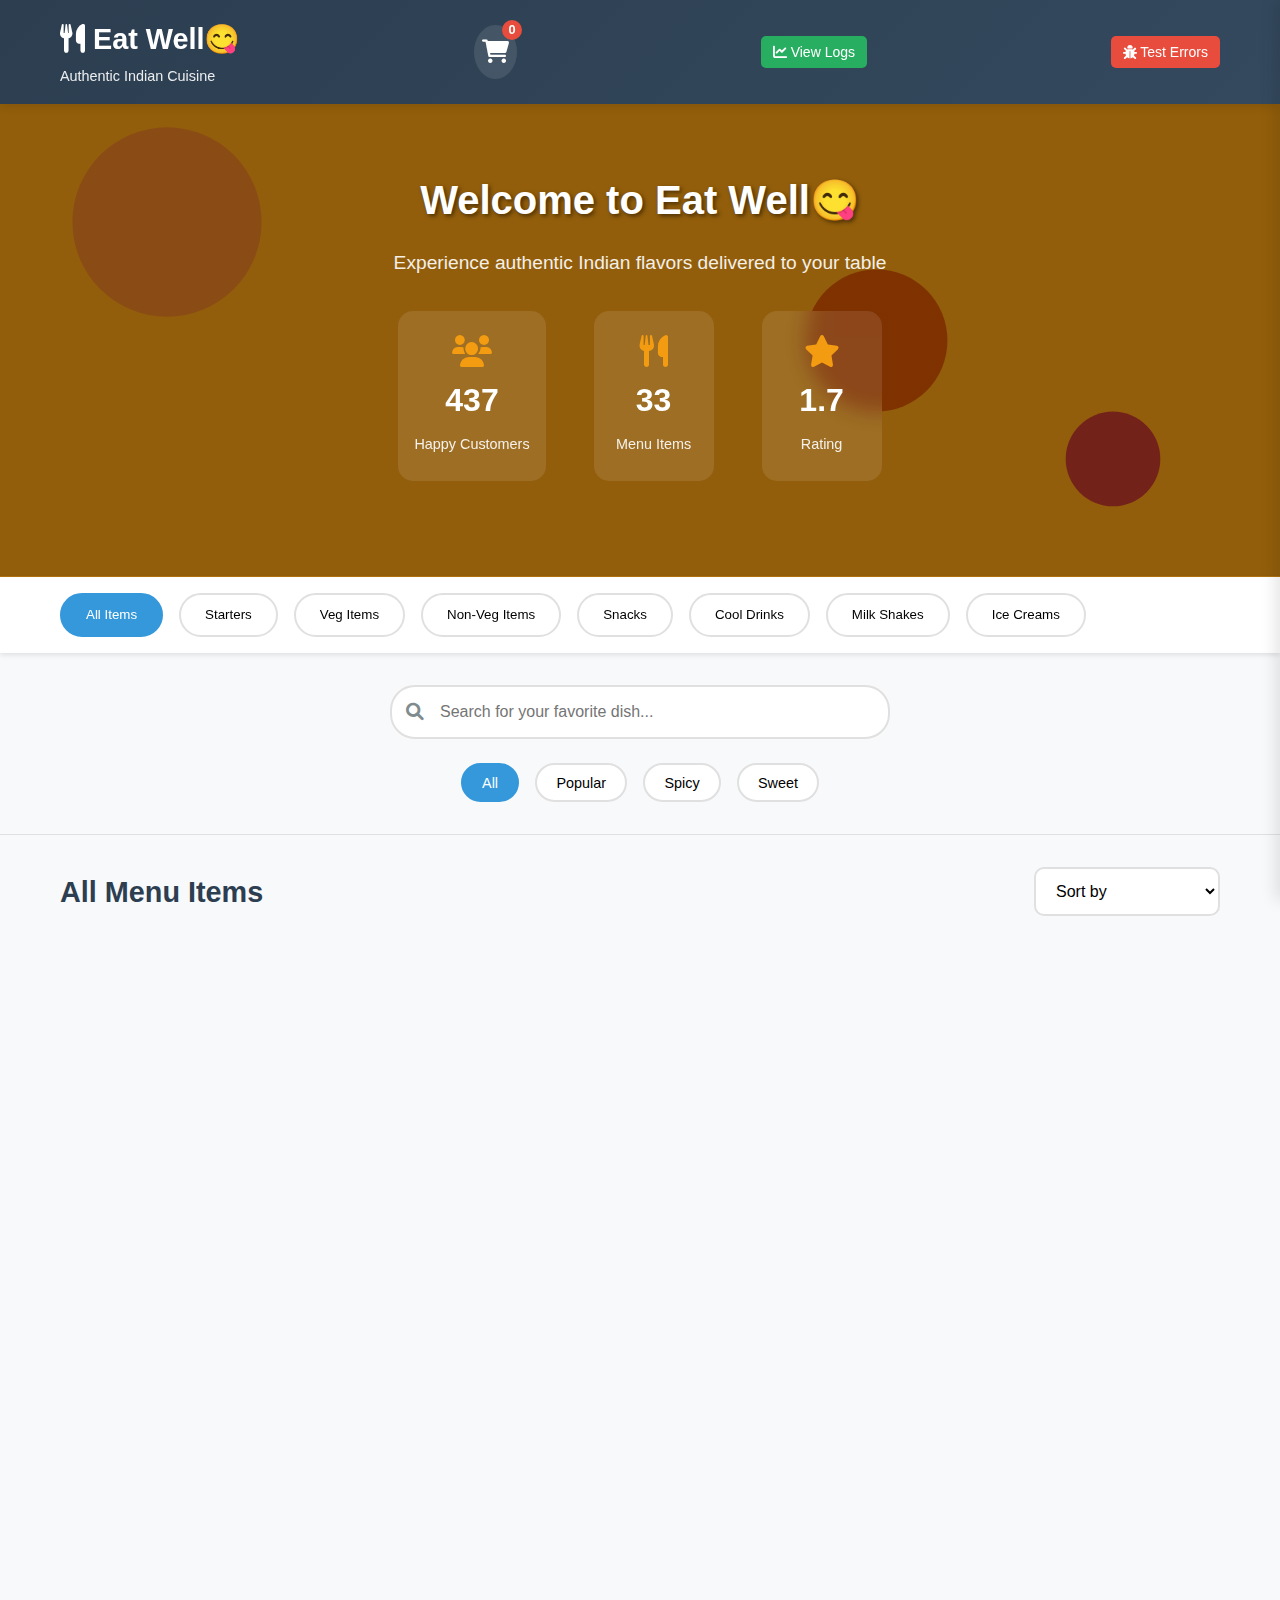
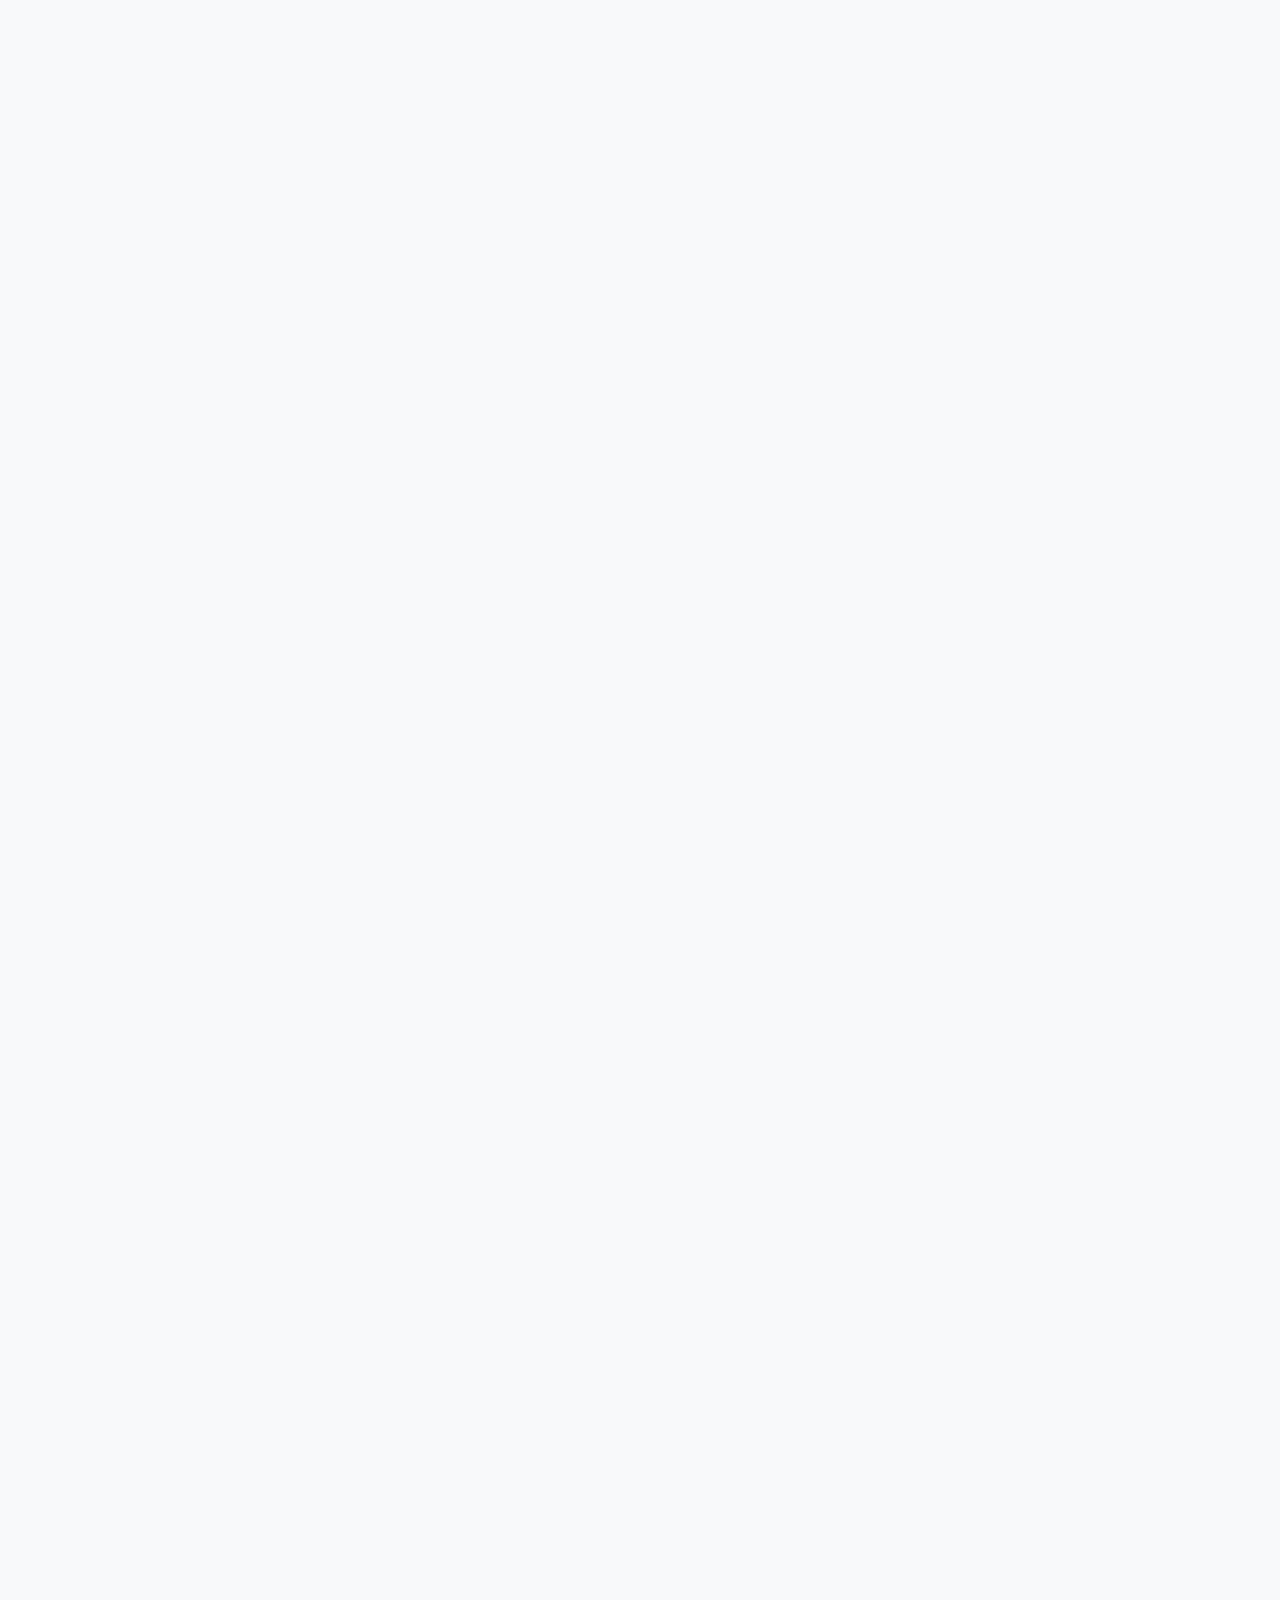
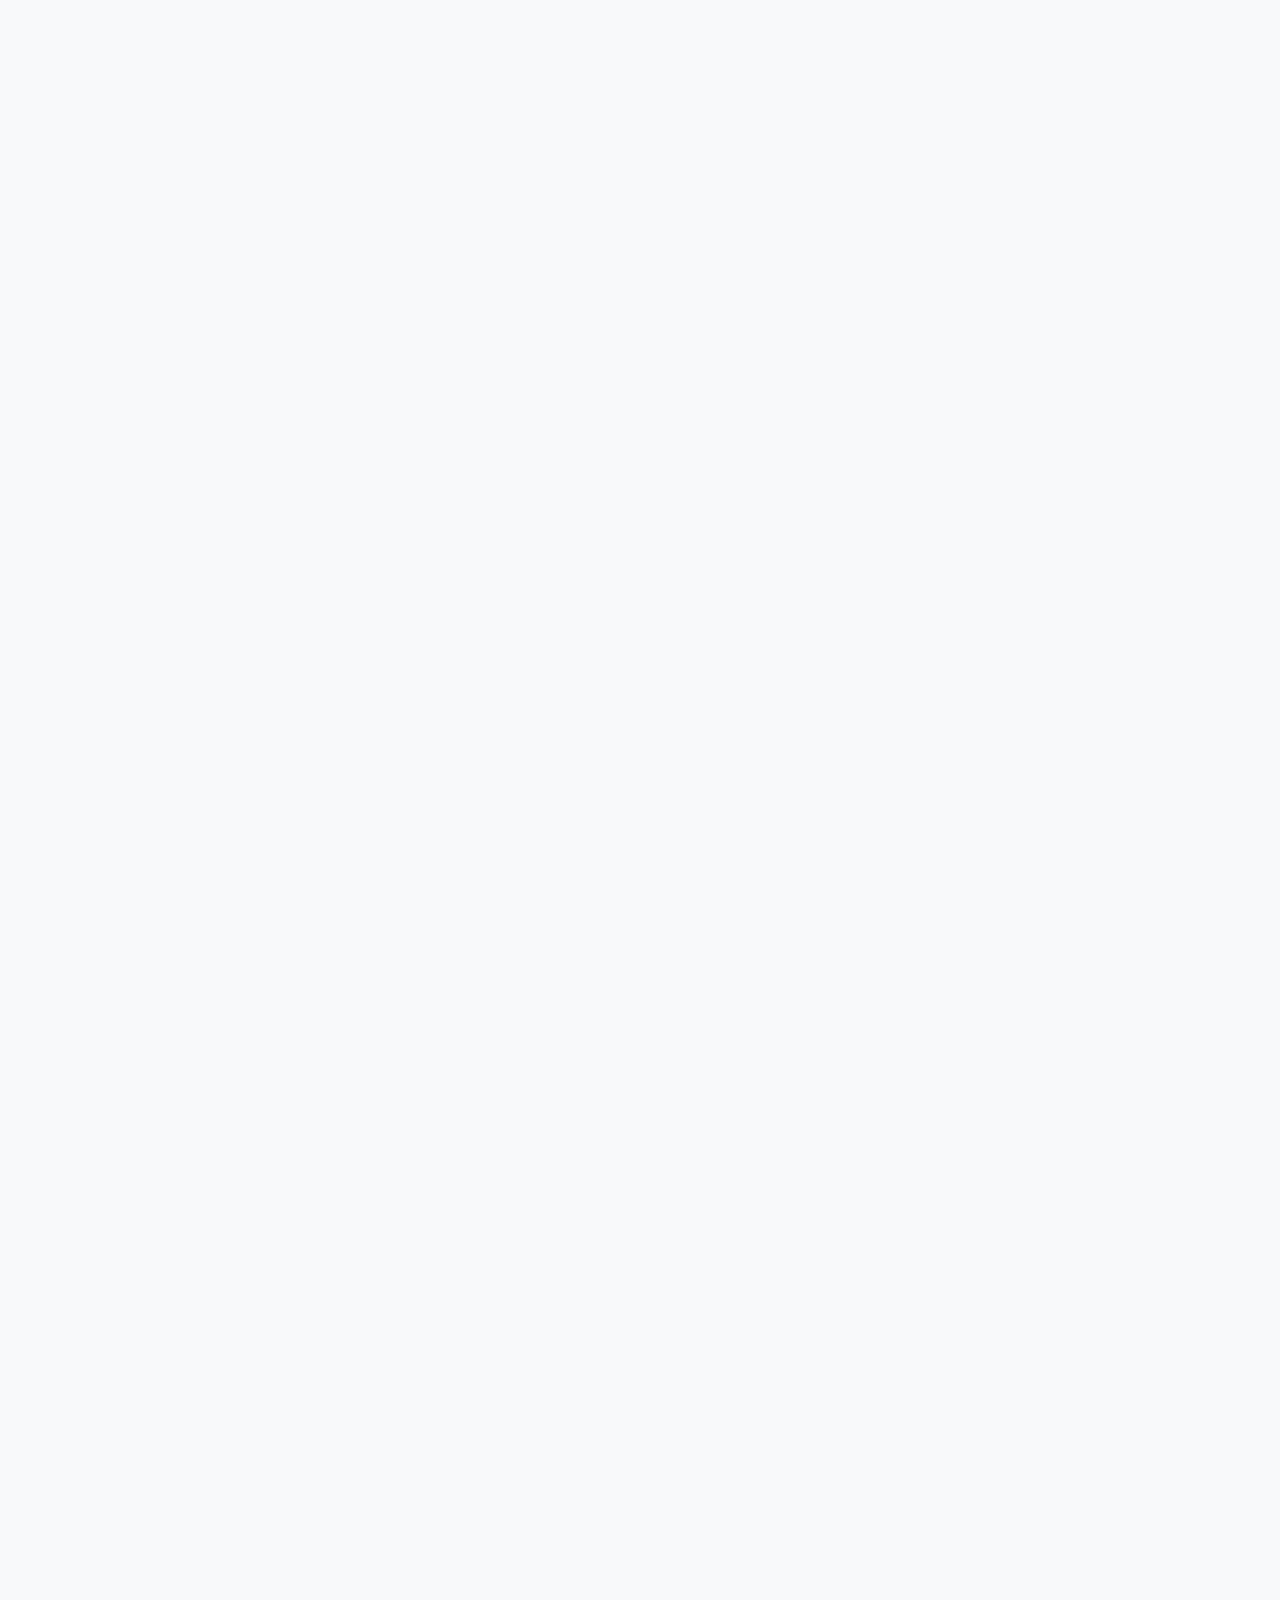
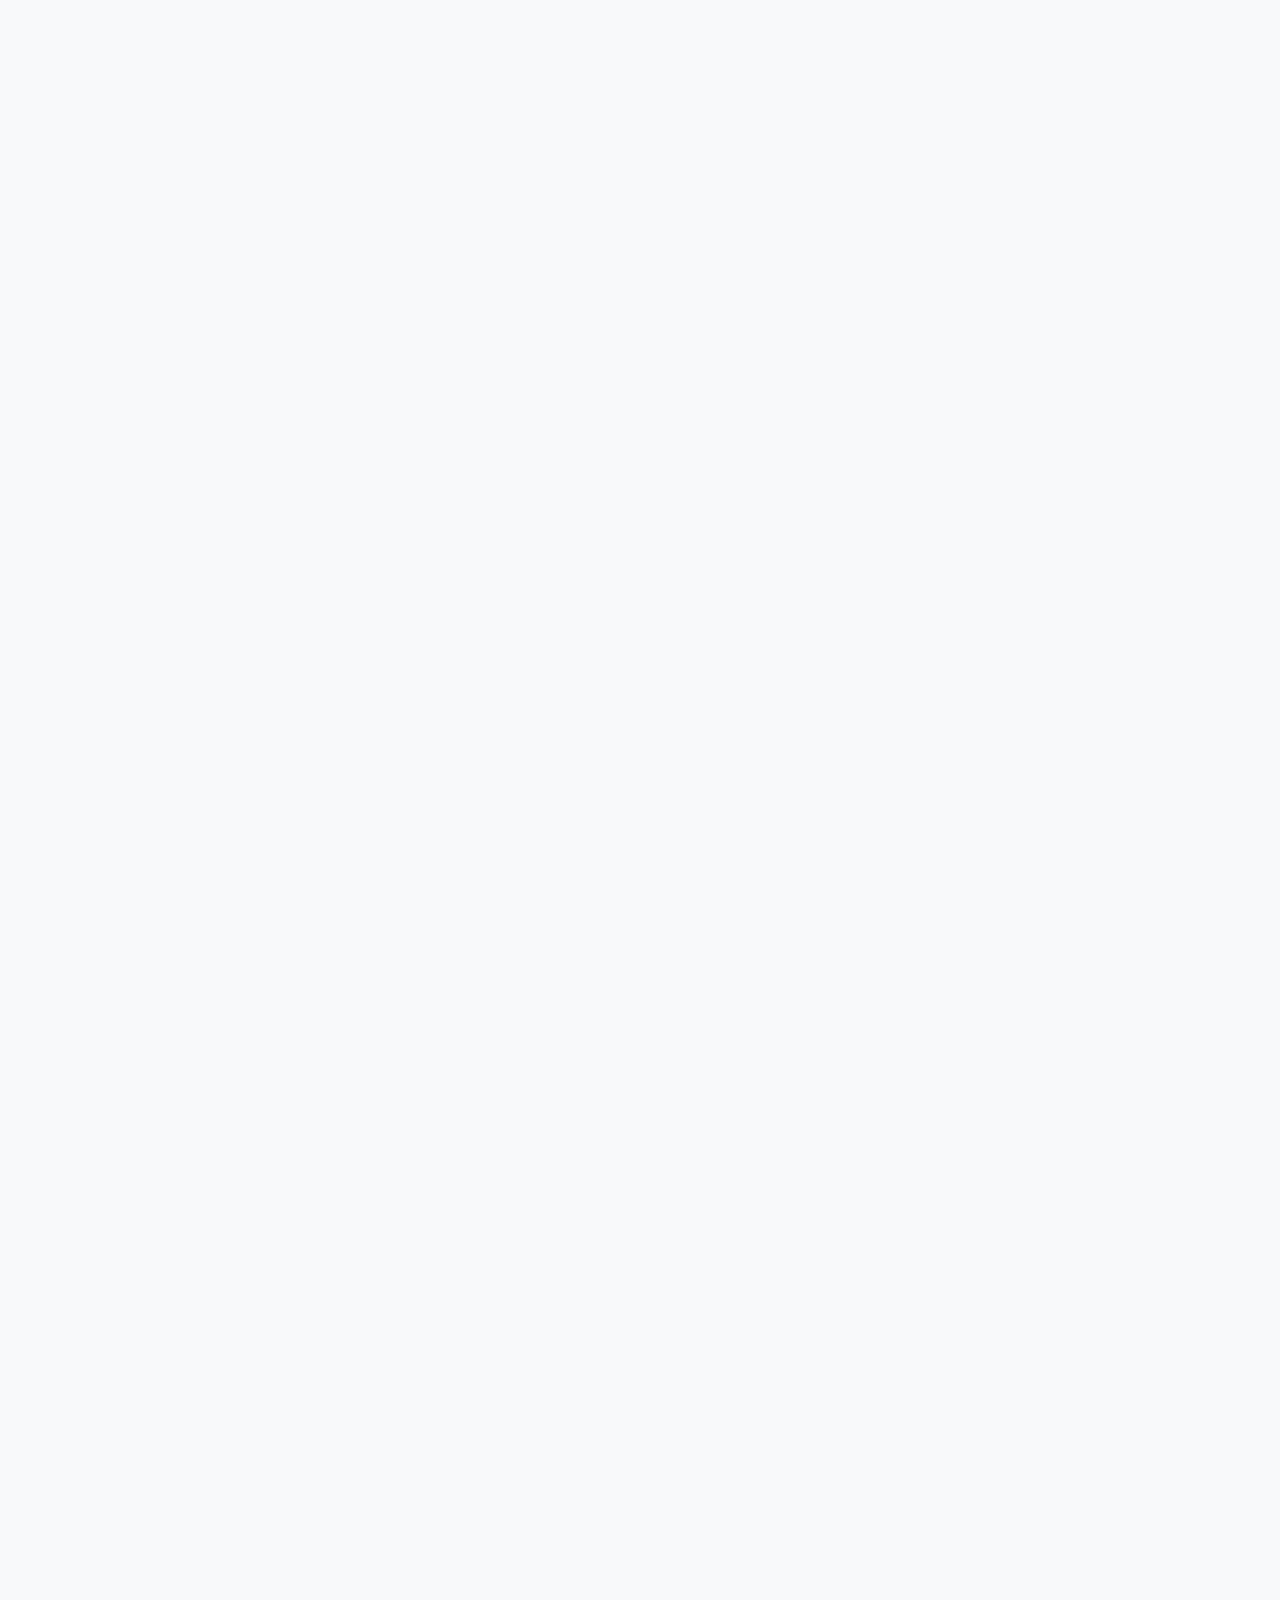
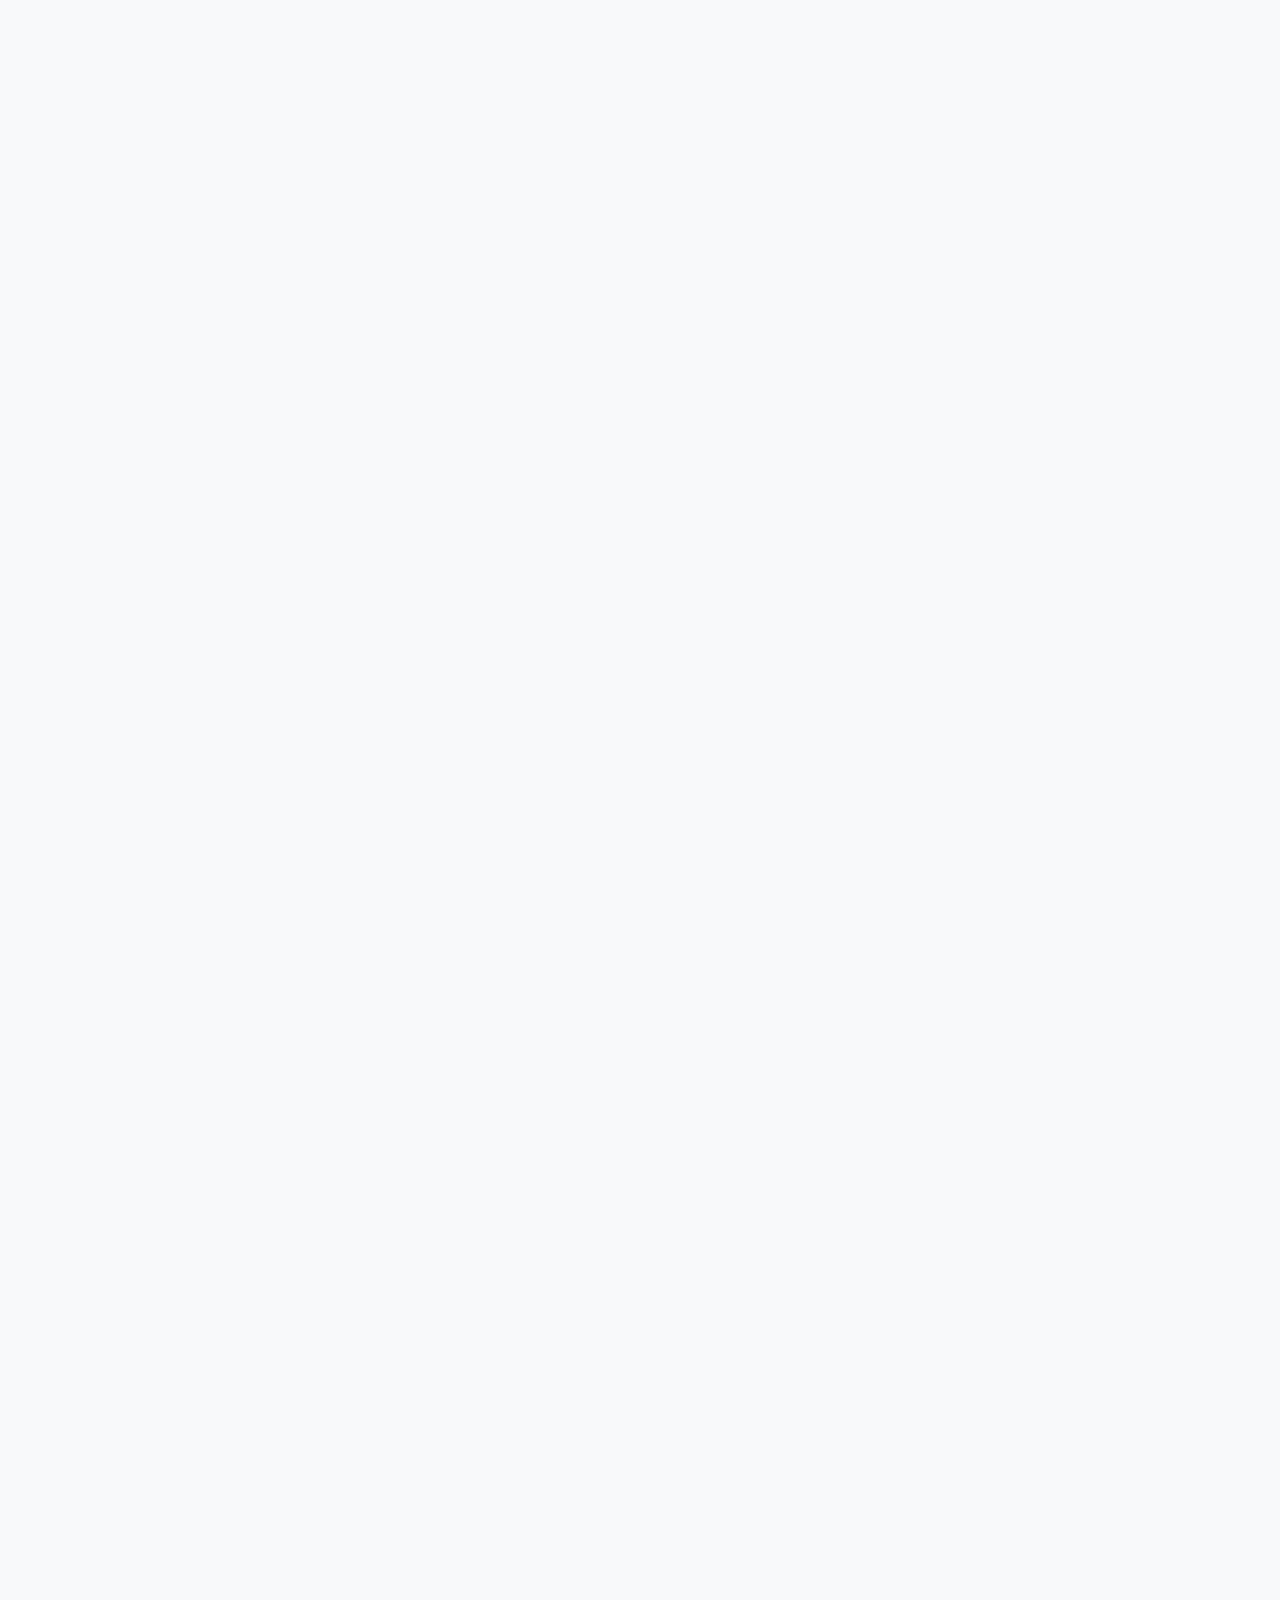
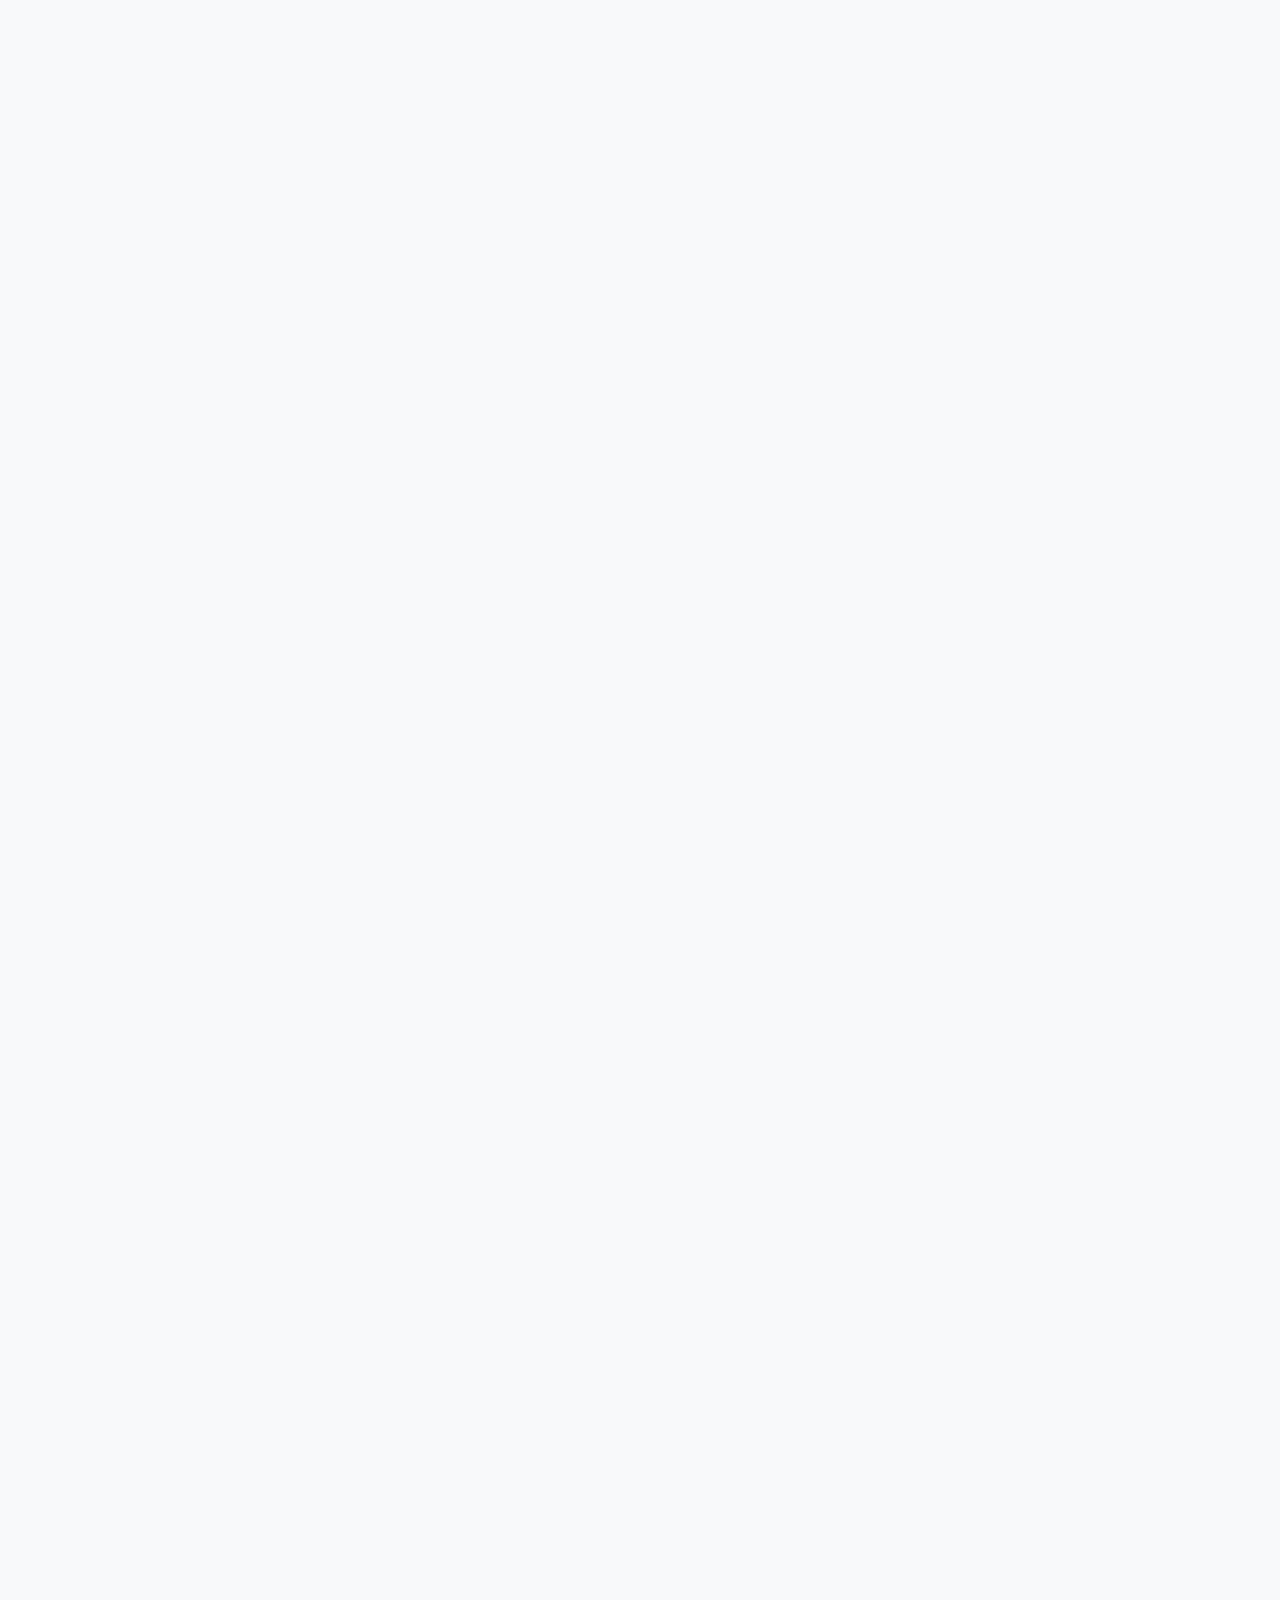
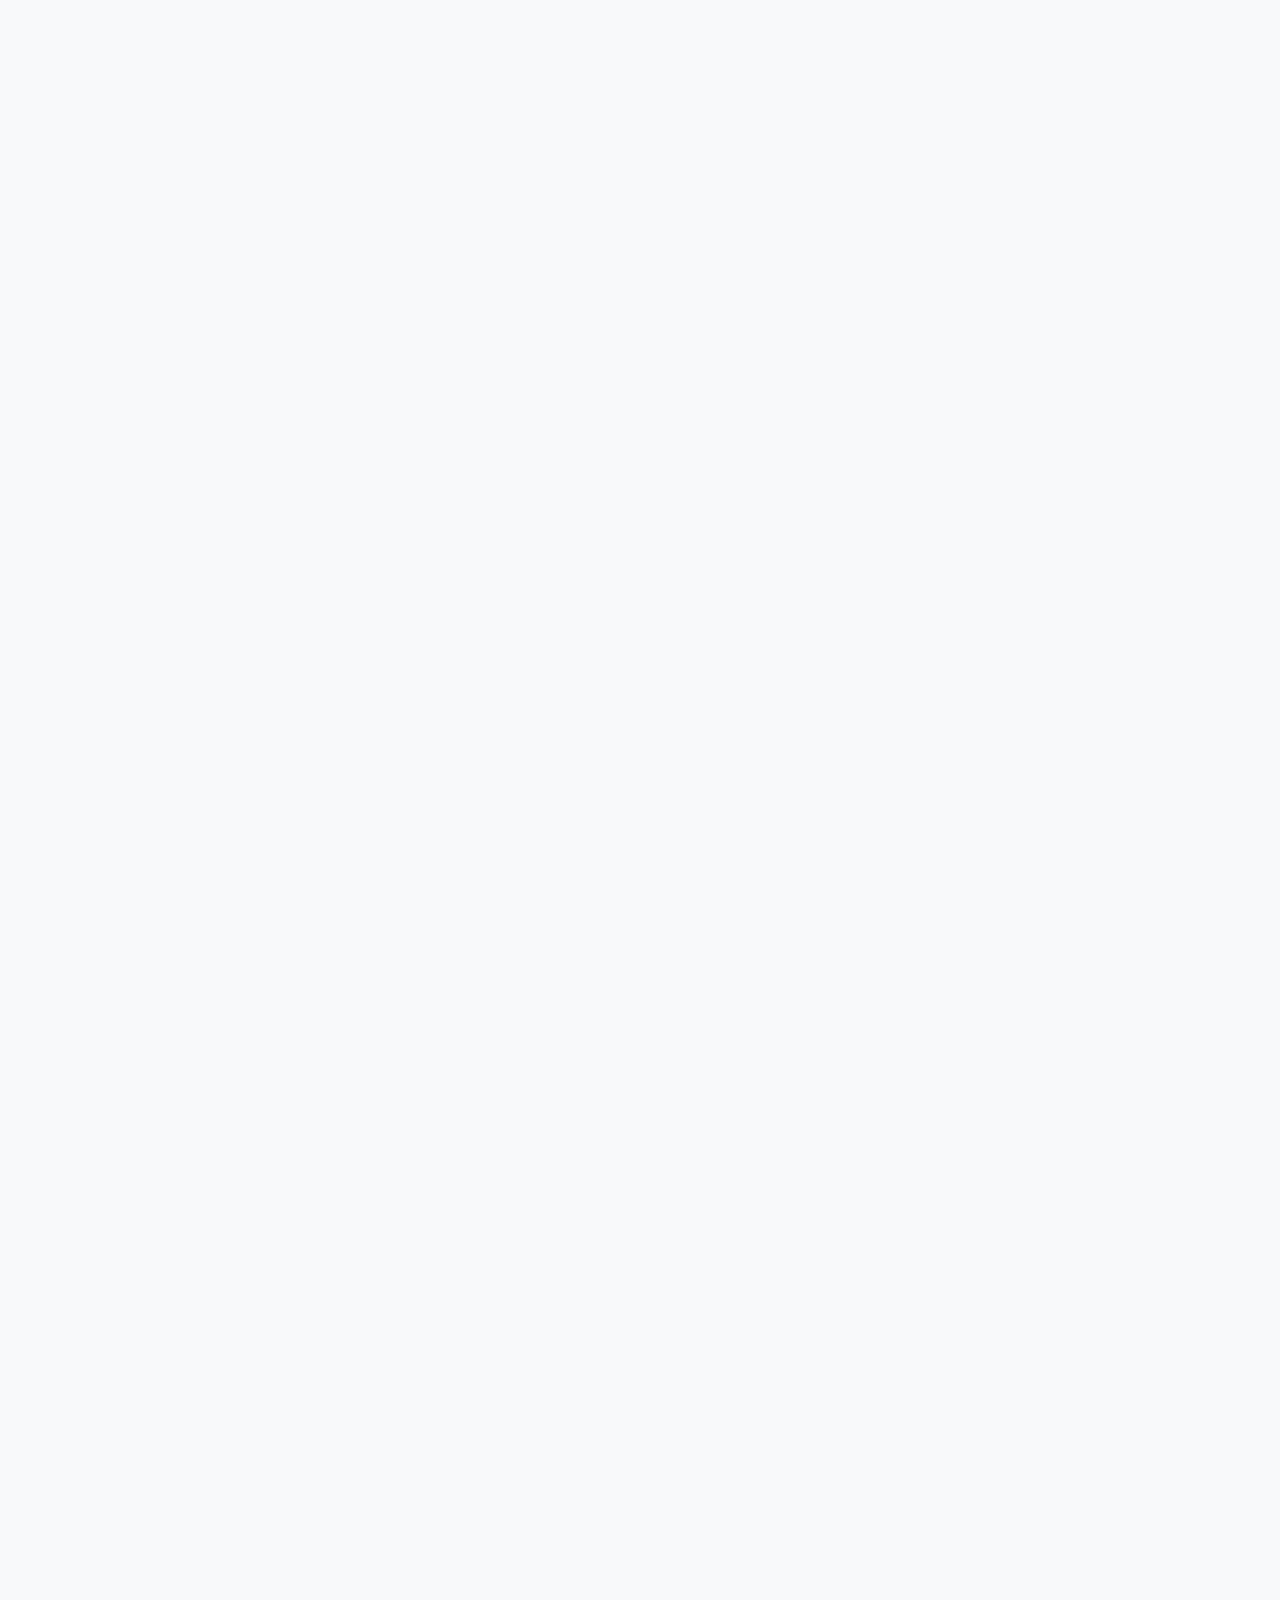
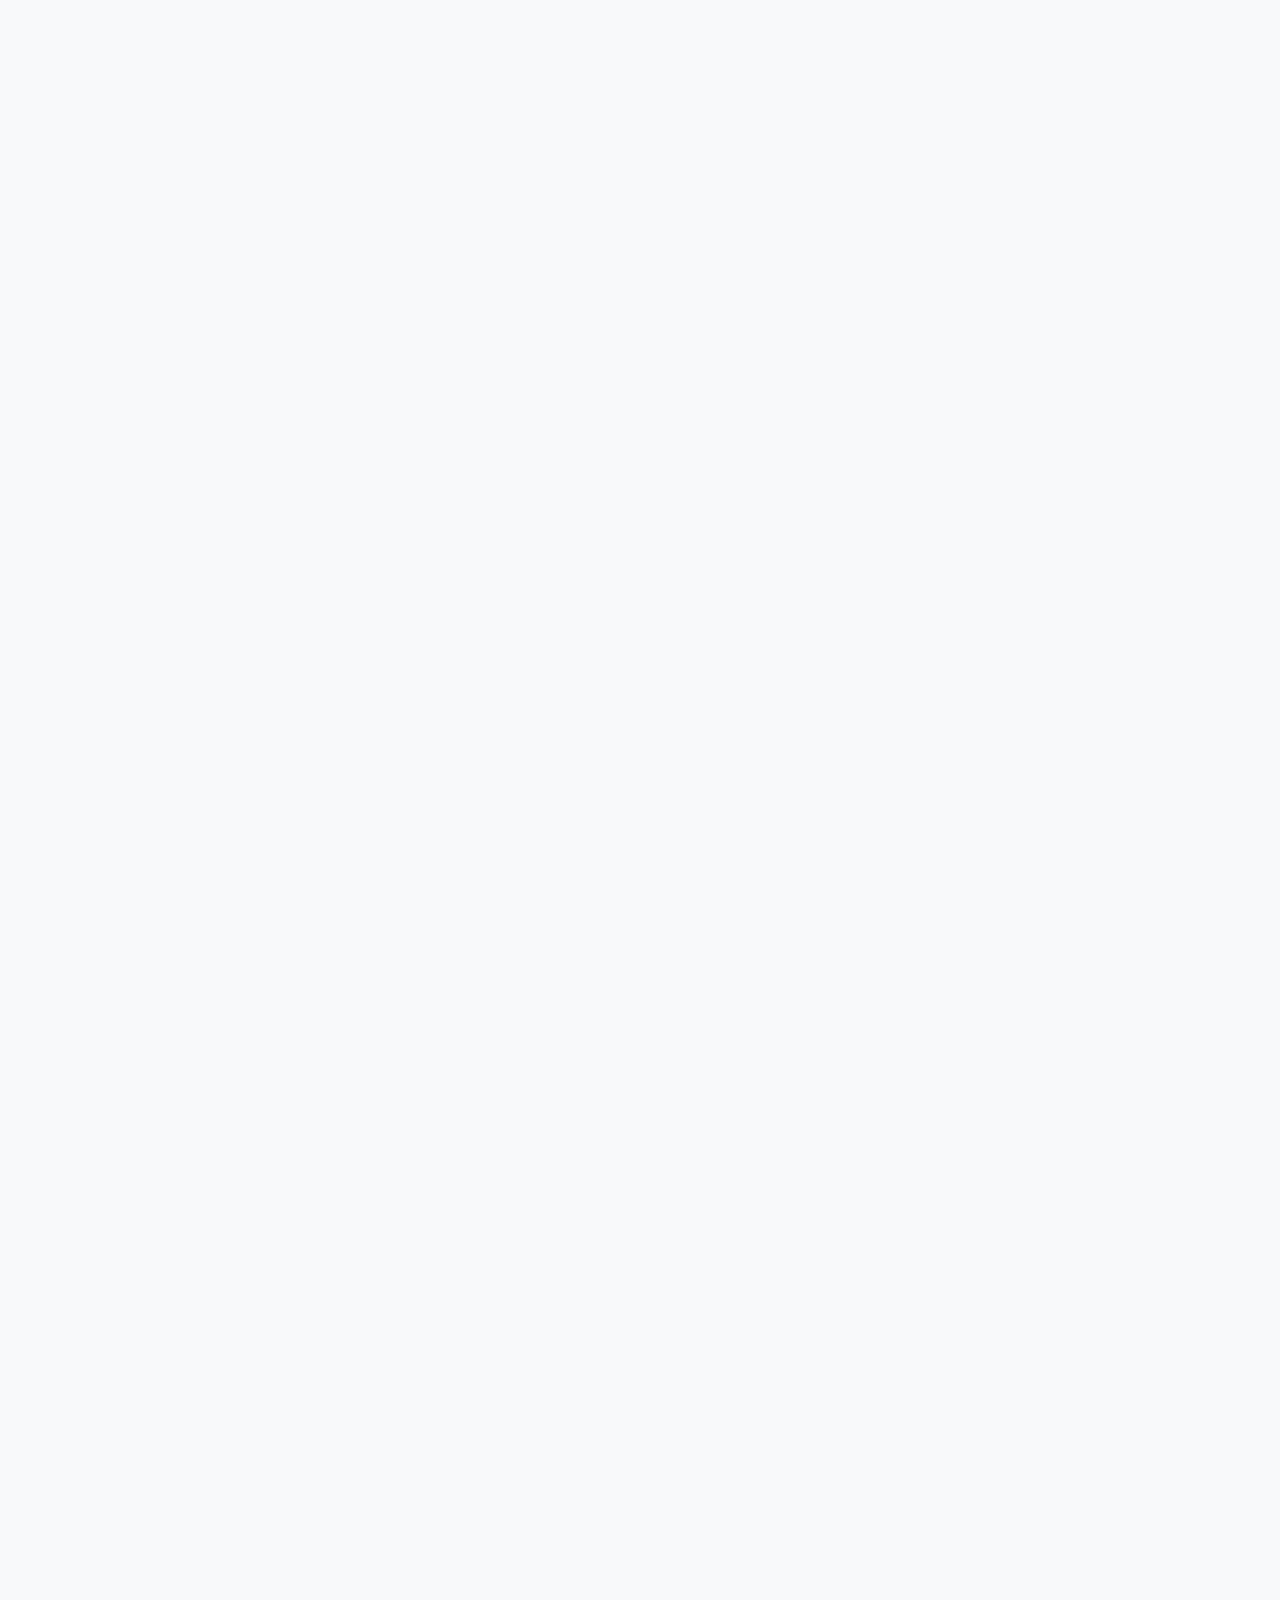
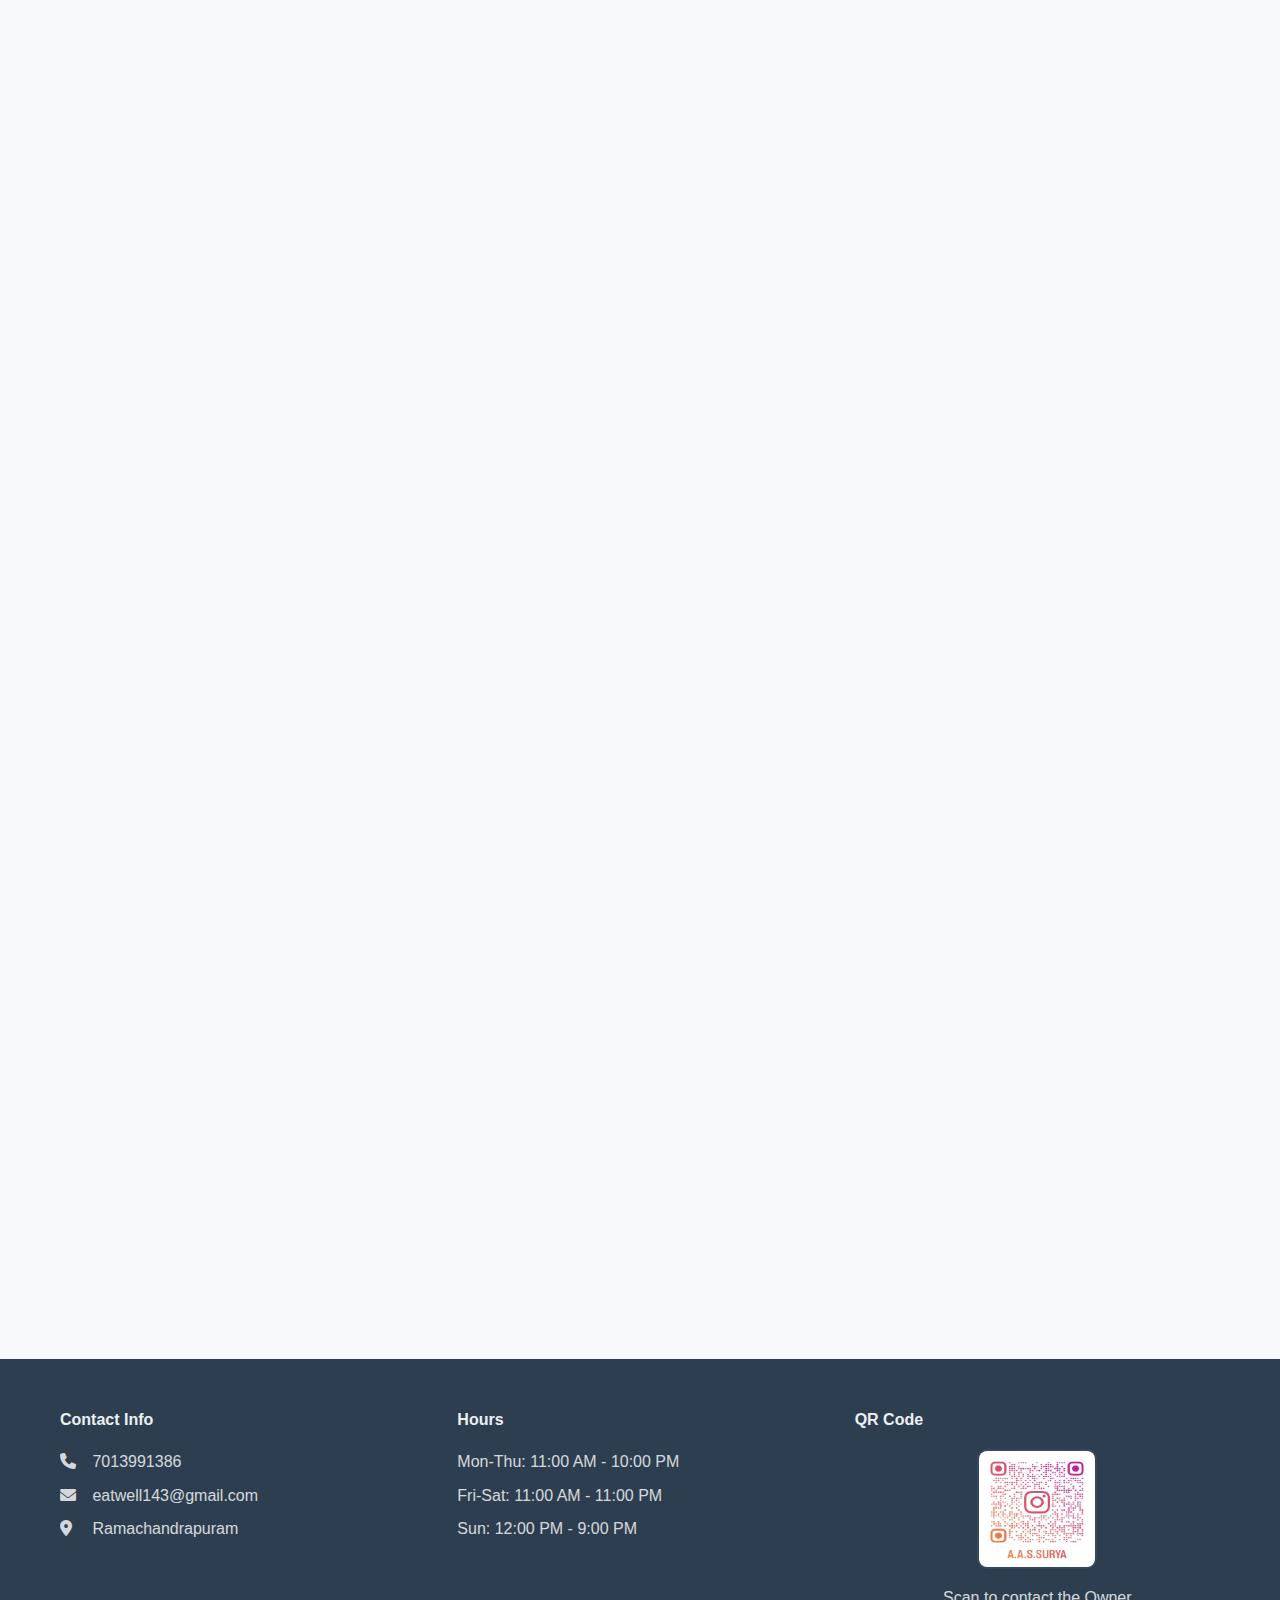
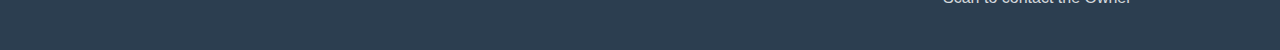
<file: index.html>
<!DOCTYPE html>
<html lang="en">
<head>
    <meta charset="UTF-8">
    <meta name="viewport" content="width=device-width, initial-scale=1.0">
    <title>Eat Well😋 Restaurant - Order Online</title>
    <link rel="stylesheet" href="styles.css">
    <link href="https://cdnjs.cloudflare.com/ajax/libs/font-awesome/6.0.0/css/all.min.css" rel="stylesheet">
    <script src="logger.js"></script>
</head>
<body>
    <!-- Header -->
    <header class="header">
        <div class="container">
            <div class="logo">
                <h1><i class="fas fa-utensils"></i> Eat Well😋</h1>
                <p>Authentic Indian Cuisine</p>
            </div>
            <div class="cart-icon" onclick="toggleCart()">
                <i class="fas fa-shopping-cart"></i>
                <span class="cart-count" id="cartCount">0</span>
            </div>
            <div class="log-viewer-link" style="margin-left: 10px;">
                <a href="log_viewer.html" target="_blank" style="color: white; text-decoration: none; padding: 8px 12px; background: #27ae60; border-radius: 5px; font-size: 14px;">
                    <i class="fas fa-chart-line"></i> View Logs
                </a>
            </div>
            <div class="test-errors-link" style="margin-left: 10px;">
                <button onclick="triggerTestErrors()" style="color: white; text-decoration: none; padding: 8px 12px; background: #e74c3c; border: none; border-radius: 5px; font-size: 14px; cursor: pointer;">
                    <i class="fas fa-bug"></i> Test Errors
                </button>
            </div>
        </div>
    </header>

    <!-- Hero Section -->
    <section class="hero">
        <div class="container">
            <h2>Welcome to Eat Well😋</h2>
            <p>Experience authentic Indian flavors delivered to your table</p>
            <div class="hero-stats">
                <div class="stat-item">
                    <i class="fas fa-users"></i>
                    <span class="stat-number" data-target="1250">0</span>
                    <span class="stat-label">Happy Customers</span>
                </div>
                <div class="stat-item">
                    <i class="fas fa-utensils"></i>
                    <span class="stat-number" data-target="96">0</span>
                    <span class="stat-label">Menu Items</span>
                </div>
                <div class="stat-item">
                    <i class="fas fa-star"></i>
                    <span class="stat-number" data-target="4.8">0</span>
                    <span class="stat-label">Rating</span>
                </div>
            </div>
            
        </div>
    </section>

    <!-- Menu Categories -->
    <nav class="menu-nav">
        <div class="container">
            <button class="nav-btn active" data-category="all">All Items</button>
            <button class="nav-btn" data-category="starters">Starters</button>
            <button class="nav-btn" data-category="veg">Veg Items</button>
            <button class="nav-btn" data-category="nonveg">Non-Veg Items</button>
            <button class="nav-btn" data-category="snacks">Snacks</button>
            <button class="nav-btn" data-category="cooldrinks">Cool Drinks</button>
            <button class="nav-btn" data-category="milkshakes">Milk Shakes</button>
            <button class="nav-btn" data-category="icecreams">Ice Creams</button>
        </div>
    </nav>

    <!-- Search and Filter Section -->
    <section class="search-section">
        <div class="container">
            <div class="search-bar">
                <i class="fas fa-search"></i>
                <input type="text" id="searchInput" placeholder="Search for your favorite dish...">
                <button class="clear-search" onclick="clearSearch()">
                    <i class="fas fa-times"></i>
                </button>
            </div>
            <div class="filter-options">
                <button class="filter-btn active" data-filter="all">All</button>
                <button class="filter-btn" data-filter="popular">Popular</button>
                <button class="filter-btn" data-filter="spicy">Spicy</button>
                <button class="filter-btn" data-filter="sweet">Sweet</button>
            </div>
        </div>
    </section>

    <!-- Menu Items -->
    <main class="menu-section">
        <div class="container">
            <div class="menu-header">
                <h3 id="menuTitle">All Menu Items</h3>
                <div class="sort-options">
                    <select id="sortSelect" onchange="sortMenu()">
                        <option value="default">Sort by</option>
                        <option value="price-low">Price: Low to High</option>
                        <option value="price-high">Price: High to Low</option>
                        <option value="name">Name: A to Z</option>
                        <option value="popular">Most Popular</option>
                    </select>
                </div>
            </div>
            <div class="menu-grid" id="menuGrid">
                <!-- Menu items will be populated by JavaScript -->
            </div>
            <div class="no-results" id="noResults" style="display: none;">
                <i class="fas fa-search"></i>
                <h3>No items found</h3>
                <p>Try adjusting your search or filter criteria</p>
            </div>
        </div>
    </main>

    <!-- Shopping Cart Sidebar -->
    <div class="cart-sidebar" id="cartSidebar">
        <div class="cart-header">
            <h3><i class="fas fa-shopping-cart"></i> Your Order</h3>
            <button class="close-cart" onclick="toggleCart()">
                <i class="fas fa-times"></i>
            </button>
        </div>
        <div class="cart-items" id="cartItems">
            <!-- Cart items will be populated by JavaScript -->
        </div>
        <div class="cart-footer">
            <div class="cart-total">
                <strong>Total: ₹<span id="cartTotal">0.00</span></strong>
            </div>
            <button class="checkout-btn" onclick="checkout()">
                <i class="fas fa-credit-card"></i> Place Order
            </button>
        </div>
    </div>

    <!-- Cart Overlay -->
    <div class="cart-overlay" id="cartOverlay" onclick="toggleCart()"></div>

    <!-- Order Confirmation Modal -->
    <div class="modal" id="orderModal">
        <div class="modal-content">
            <div class="modal-header">
                <h3><i class="fas fa-check-circle"></i> Order Placed!</h3>
                <button class="close-modal" onclick="closeModal()">
                    <i class="fas fa-times"></i>
                </button>
            </div>
            <div class="modal-body">
                <p>Thank you for your order! Your food will be ready in approximately 15-20 minutes.</p>
                <div class="order-details" id="orderDetails">
                    <!-- Order details will be populated by JavaScript -->
                </div>
            </div>
            <div class="modal-footer">
                <button class="btn-primary" onclick="closeModal()">Continue Shopping</button>
            </div>
        </div>
    </div>

    <!-- Footer -->
    <footer class="footer">
        <div class="container">
            <div class="footer-content">
                <div class="footer-section">
                    <h4>Contact Info</h4>
                    <p><i class="fas fa-phone"></i> 7013991386</p>
                    <p><i class="fas fa-envelope"></i> eatwell143@gmail.com</p>
                    <p><i class="fas fa-map-marker-alt"></i> Ramachandrapuram</p>
                </div>
                <div class="footer-section">
                    <h4>Hours</h4>
                    <p>Mon-Thu: 11:00 AM - 10:00 PM</p>
                    <p>Fri-Sat: 11:00 AM - 11:00 PM</p>
                    <p>Sun: 12:00 PM - 9:00 PM</p>
                </div>
                <div class="footer-section">
                    <h4>QR Code</h4>
                    <div class="qr-code">
                        <img src="a.a.s.surya_qr.png" alt="QR code" id="qrCodeImage" width="120" height="120" />
                        <p>Scan to contact the Owner</p>
                    </div>
                </div>
            </div>
        </div>
    </footer>

    <script src="script.js"></script>
</body>
</html>
</file>
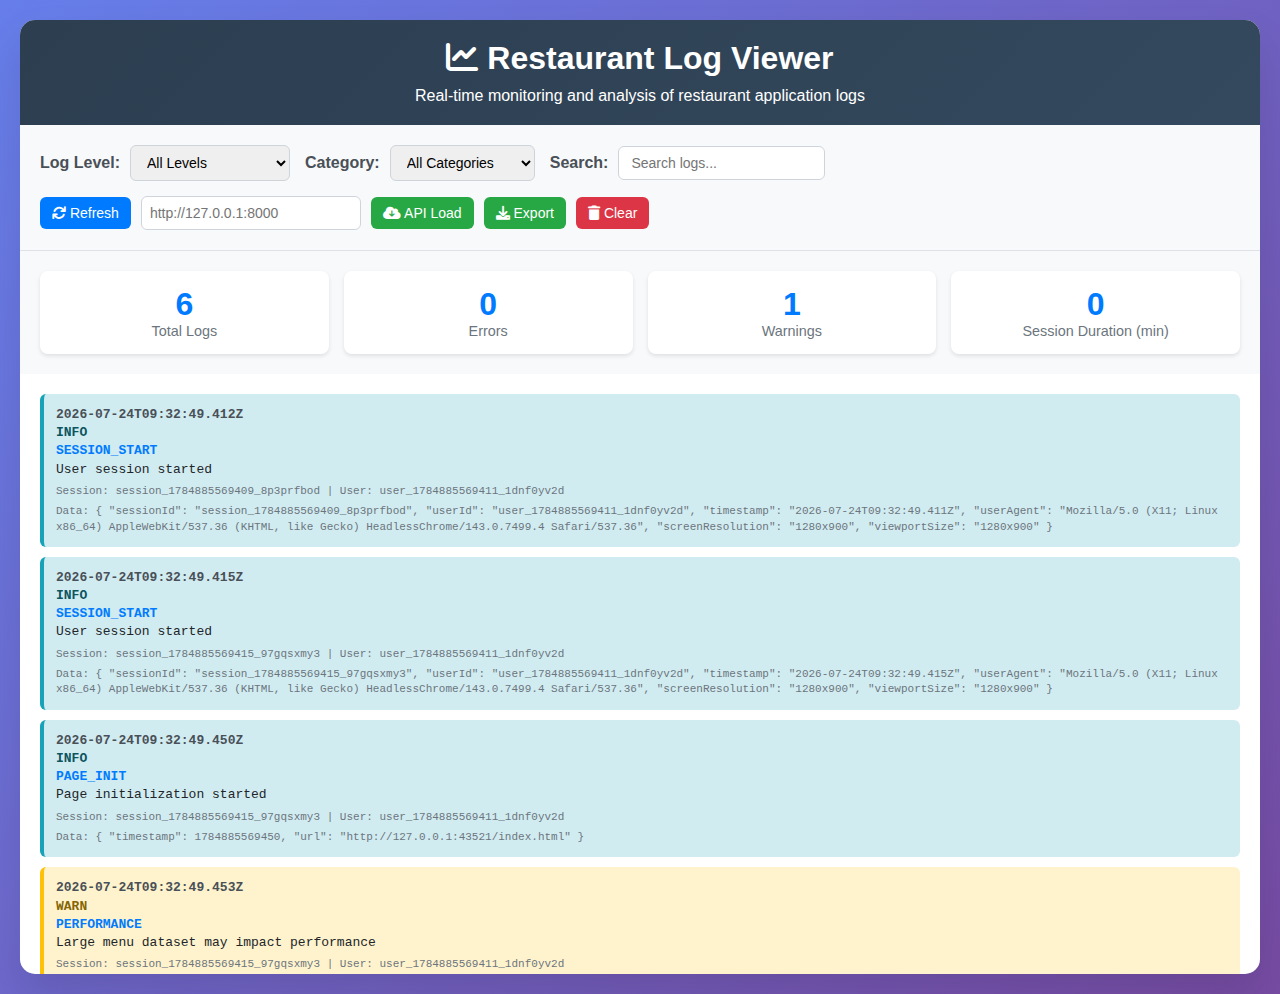
<file: log_viewer.html>
<!DOCTYPE html>
<html lang="en">
<head>
    <meta charset="UTF-8">
    <meta name="viewport" content="width=device-width, initial-scale=1.0">
    <title>Restaurant Log Viewer - Eat Well😋</title>
    <link href="https://cdnjs.cloudflare.com/ajax/libs/font-awesome/6.0.0/css/all.min.css" rel="stylesheet">
    <style>
        * {
            margin: 0;
            padding: 0;
            box-sizing: border-box;
        }

        body {
            font-family: 'Segoe UI', Tahoma, Geneva, Verdana, sans-serif;
            background: linear-gradient(135deg, #667eea 0%, #764ba2 100%);
            min-height: 100vh;
            padding: 20px;
        }

        .log-container {
            max-width: 1400px;
            margin: 0 auto;
            background: white;
            border-radius: 15px;
            box-shadow: 0 20px 40px rgba(0,0,0,0.1);
            overflow: hidden;
        }

        .log-header {
            background: linear-gradient(135deg, #2c3e50, #34495e);
            color: white;
            padding: 20px;
            text-align: center;
        }

        .log-header h1 {
            font-size: 2rem;
            margin-bottom: 10px;
        }

        .log-controls {
            display: flex;
            gap: 15px;
            padding: 20px;
            background: #f8f9fa;
            border-bottom: 1px solid #dee2e6;
            flex-wrap: wrap;
            align-items: center;
        }

        .control-group {
            display: flex;
            gap: 10px;
            align-items: center;
        }

        .control-group label {
            font-weight: 600;
            color: #495057;
        }

        select, input, button {
            padding: 8px 12px;
            border: 1px solid #ced4da;
            border-radius: 6px;
            font-size: 14px;
        }

        button {
            background: #007bff;
            color: white;
            border: none;
            cursor: pointer;
            transition: background 0.3s;
        }

        button:hover {
            background: #0056b3;
        }

        .btn-danger {
            background: #dc3545;
        }

        .btn-danger:hover {
            background: #c82333;
        }

        .btn-success {
            background: #28a745;
        }

        .btn-success:hover {
            background: #218838;
        }

        .log-stats {
            display: grid;
            grid-template-columns: repeat(auto-fit, minmax(200px, 1fr));
            gap: 15px;
            padding: 20px;
            background: #f8f9fa;
        }

        .stat-card {
            background: white;
            padding: 15px;
            border-radius: 8px;
            box-shadow: 0 2px 4px rgba(0,0,0,0.1);
            text-align: center;
        }

        .stat-number {
            font-size: 2rem;
            font-weight: bold;
            color: #007bff;
        }

        .stat-label {
            color: #6c757d;
            font-size: 0.9rem;
        }

        .log-content {
            max-height: 600px;
            overflow-y: auto;
            padding: 20px;
        }

        .log-entry {
            margin-bottom: 10px;
            padding: 12px;
            border-radius: 6px;
            border-left: 4px solid #dee2e6;
            background: #f8f9fa;
            font-family: 'Courier New', monospace;
            font-size: 13px;
            line-height: 1.4;
        }

        .log-entry.error {
            border-left-color: #dc3545;
            background: #f8d7da;
            color: #721c24;
        }

        .log-entry.warn {
            border-left-color: #ffc107;
            background: #fff3cd;
            color: #856404;
        }

        .log-entry.info {
            border-left-color: #17a2b8;
            background: #d1ecf1;
            color: #0c5460;
        }

        .log-entry.debug {
            border-left-color: #28a745;
            background: #d4edda;
            color: #155724;
        }

        .log-entry.trace {
            border-left-color: #6c757d;
            background: #e2e3e5;
            color: #383d41;
        }

        .log-timestamp {
            font-weight: bold;
            color: #495057;
        }

        .log-level {
            font-weight: bold;
            text-transform: uppercase;
        }

        .log-category {
            color: #007bff;
            font-weight: bold;
        }

        .log-message {
            color: #212529;
        }

        .log-data {
            color: #6c757d;
            font-size: 11px;
            margin-top: 5px;
        }

        .no-logs {
            text-align: center;
            padding: 40px;
            color: #6c757d;
        }

        .loading {
            text-align: center;
            padding: 40px;
            color: #007bff;
        }

        .spinner {
            border: 3px solid #f3f3f3;
            border-top: 3px solid #007bff;
            border-radius: 50%;
            width: 30px;
            height: 30px;
            animation: spin 1s linear infinite;
            margin: 0 auto 10px;
        }

        @keyframes spin {
            0% { transform: rotate(0deg); }
            100% { transform: rotate(360deg); }
        }

        .filter-highlight {
            background: yellow !important;
        }

        @media (max-width: 768px) {
            .log-controls {
                flex-direction: column;
                align-items: stretch;
            }
            
            .control-group {
                justify-content: space-between;
            }
        }
    </style>
</head>
<body>
    <div class="log-container">
        <div class="log-header">
            <h1><i class="fas fa-chart-line"></i> Restaurant Log Viewer</h1>
            <p>Real-time monitoring and analysis of restaurant application logs</p>
        </div>

        <div class="log-controls">
            <div class="control-group">
                <label for="levelFilter">Log Level:</label>
                <select id="levelFilter">
                    <option value="all">All Levels</option>
                    <option value="ERROR">Errors Only</option>
                    <option value="WARN">Warnings & Errors</option>
                    <option value="INFO">Info & Above</option>
                    <option value="DEBUG">Debug & Above</option>
                    <option value="TRACE">All Logs</option>
                </select>
            </div>

            <div class="control-group">
                <label for="categoryFilter">Category:</label>
                <select id="categoryFilter">
                    <option value="all">All Categories</option>
                    <option value="CART_OPERATION">Cart Operations</option>
                    <option value="CHECKOUT">Checkout</option>
                    <option value="SEARCH">Search</option>
                    <option value="FILTER_SELECTION">Filter Selection</option>
                    <option value="USER_INTERACTION">User Interaction</option>
                    <option value="SYSTEM_ERROR">System Errors</option>
                    <option value="PERFORMANCE">Performance</option>
                </select>
            </div>

            <div class="control-group">
                <label for="searchFilter">Search:</label>
                <input type="text" id="searchFilter" placeholder="Search logs...">
            </div>

            <div class="control-group">
                <button onclick="refreshLogs()"><i class="fas fa-sync"></i> Refresh</button>
                <input id="apiBase" placeholder="http://127.0.0.1:8000" style="padding:8px;border:1px solid #ced4da;border-radius:6px;width:220px" />
                <button onclick="apiLoadPage(0)" class="btn-success"><i class="fas fa-cloud-download-alt"></i> API Load</button>
                <button onclick="exportLogs()" class="btn-success"><i class="fas fa-download"></i> Export</button>
                <button onclick="clearLogs()" class="btn-danger"><i class="fas fa-trash"></i> Clear</button>
            </div>
        </div>

        <div class="log-stats" id="logStats">
            <div class="stat-card">
                <div class="stat-number" id="totalLogs">0</div>
                <div class="stat-label">Total Logs</div>
            </div>
            <div class="stat-card">
                <div class="stat-number" id="errorCount">0</div>
                <div class="stat-label">Errors</div>
            </div>
            <div class="stat-card">
                <div class="stat-number" id="warningCount">0</div>
                <div class="stat-label">Warnings</div>
            </div>
            <div class="stat-card">
                <div class="stat-number" id="sessionDuration">0</div>
                <div class="stat-label">Session Duration (min)</div>
            </div>
        </div>

        <div class="log-content" id="logContent">
            <div class="loading">
                <div class="spinner"></div>
                <p>Loading logs...</p>
            </div>
        </div>
    </div>

    <script>
        class LogViewer {
            constructor() {
                this.logs = [];
                this.filteredLogs = [];
                this._refreshHandle = null;
                this.useInMemory = false;
                this.init();
            }

            init() {
                this.loadLogs();
                this.setupEventListeners();
                this.startAutoRefresh();
            }

            loadLogs() {
                try {
                    const logData = localStorage.getItem('restaurant_logs') || '';
                    this.logs = this.parseLogs(logData);
                    this.applyFilters();
                    this.updateStats();
                    this.renderLogs();
                } catch (error) {
                    console.error('Error loading logs:', error);
                    this.showError('Failed to load logs');
                }
            }

            parseLogs(logData) {
                const lines = logData.split('\n').filter(line => line.trim());
                return lines.map(line => {
                    try {
                        const parts = line.split(' | ');
                        if (parts.length >= 6) {
                            return {
                                timestamp: parts[0],
                                level: parts[1],
                                category: parts[2],
                                message: parts[3],
                                sessionId: parts[4].replace('Session: ', ''),
                                userId: parts[5].replace('User: ', ''),
                                data: parts[6] ? JSON.parse(parts[6].replace('Data: ', '')) : {}
                            };
                        }
                    } catch (e) {
                        return null;
                    }
                    return null;
                }).filter(log => log !== null);
            }

            setupEventListeners() {
                document.getElementById('levelFilter').addEventListener('change', () => this.applyFilters());
                document.getElementById('categoryFilter').addEventListener('change', () => this.applyFilters());
                document.getElementById('searchFilter').addEventListener('input', () => this.applyFilters());
            }

            applyFilters() {
                const levelFilter = document.getElementById('levelFilter').value;
                const categoryFilter = document.getElementById('categoryFilter').value;
                const searchFilter = document.getElementById('searchFilter').value.toLowerCase();

                this.filteredLogs = this.logs.filter(log => {
                    const levelMatch = levelFilter === 'all' || log.level === levelFilter;
                    const categoryMatch = categoryFilter === 'all' || log.category === categoryFilter;
                    const searchMatch = !searchFilter || 
                        log.message.toLowerCase().includes(searchFilter) ||
                        log.category.toLowerCase().includes(searchFilter) ||
                        JSON.stringify(log.data).toLowerCase().includes(searchFilter);

                    return levelMatch && categoryMatch && searchMatch;
                });

                this.renderLogs();
            }

            renderLogs() {
                const container = document.getElementById('logContent');
                
                if (this.filteredLogs.length === 0) {
                    container.innerHTML = '<div class="no-logs"><i class="fas fa-info-circle"></i><br>No logs found matching the current filters</div>';
                    return;
                }

                const html = this.filteredLogs.map(log => `
                    <div class="log-entry ${log.level.toLowerCase()}">
                        <div class="log-timestamp">${log.timestamp}</div>
                        <div class="log-level">${log.level}</div>
                        <div class="log-category">${log.category}</div>
                        <div class="log-message">${log.message}</div>
                        <div class="log-data">Session: ${log.sessionId} | User: ${log.userId}</div>
                        ${Object.keys(log.data).length > 0 ? `<div class="log-data">Data: ${JSON.stringify(log.data, null, 2)}</div>` : ''}
                    </div>
                `).join('');

                container.innerHTML = html;
            }

            updateStats() {
                const stats = {
                    total: this.logs.length,
                    errors: this.logs.filter(log => log.level === 'ERROR').length,
                    warnings: this.logs.filter(log => log.level === 'WARN').length,
                    sessionDuration: this.calculateSessionDuration()
                };

                document.getElementById('totalLogs').textContent = stats.total;
                document.getElementById('errorCount').textContent = stats.errors;
                document.getElementById('warningCount').textContent = stats.warnings;
                document.getElementById('sessionDuration').textContent = stats.sessionDuration;
            }

            calculateSessionDuration() {
                if (this.logs.length === 0) return 0;
                
                const firstLog = this.logs[0];
                const lastLog = this.logs[this.logs.length - 1];
                
                try {
                    const start = new Date(firstLog.timestamp);
                    const end = new Date(lastLog.timestamp);
                    return Math.round((end - start) / (1000 * 60));
                } catch (e) {
                    return 0;
                }
            }

            startAutoRefresh() {
                if (this._refreshHandle) clearInterval(this._refreshHandle);
                this._refreshHandle = setInterval(() => { this.loadLogs(); }, 5000);
            }

            stopAutoRefresh() {
                if (this._refreshHandle) { clearInterval(this._refreshHandle); this._refreshHandle = null; }
            }

            showError(message) {
                document.getElementById('logContent').innerHTML = `
                    <div class="no-logs">
                        <i class="fas fa-exclamation-triangle"></i><br>
                        ${message}
                    </div>
                `;
            }
        }

        // Global functions for buttons
        function refreshLogs() {
            logViewer.loadLogs();
        }

        function exportLogs() {
            const logData = localStorage.getItem('restaurant_logs') || '';
            const blob = new Blob([logData], { type: 'text/plain' });
            const url = URL.createObjectURL(blob);
            const a = document.createElement('a');
            a.href = url;
            a.download = `restaurant_logs_${new Date().toISOString().split('T')[0]}.txt`;
            document.body.appendChild(a);
            a.click();
            document.body.removeChild(a);
            URL.revokeObjectURL(url);
        }

        function clearLogs() {
            if (confirm('Are you sure you want to clear all logs? This action cannot be undone.')) {
                localStorage.removeItem('restaurant_logs');
                logViewer.loadLogs();
            }
        }

        async function apiLoadPage(offset) {
            try {
                const base = (document.getElementById('apiBase').value || 'http://127.0.0.1:8000').replace(/\/$/, '');
                const limit = 2000;
                const res = await fetch(`${base}/logs?offset=${offset||0}&limit=${limit}`);
                if (!res.ok) throw new Error('API error');
                const payload = await res.json();
                const toLine = (r) => `${r.ts} | ${r.level} | ${r.category} | ${r.message} | Session: ${r.session_id} | User: ${r.user_id} | Data: ${r.data}`;
                const joined = (payload.logs || []).map(toLine).join('\n');
                const parsed = logViewer.parseLogs(joined);
                logViewer.stopAutoRefresh();
                logViewer.useInMemory = true;
                logViewer.logs = parsed;
                logViewer.applyFilters();
                logViewer.updateStats();
                logViewer.renderLogs();
                alert(`Loaded ${parsed.length} logs from API`);
            } catch (e) {
                console.error(e);
                alert('Failed to load from API. Make sure backend is running: uvicorn backend.app:app --reload');
            }
        }

        // Initialize log viewer
        const logViewer = new LogViewer();
    </script>
</body>
</html>
</file>
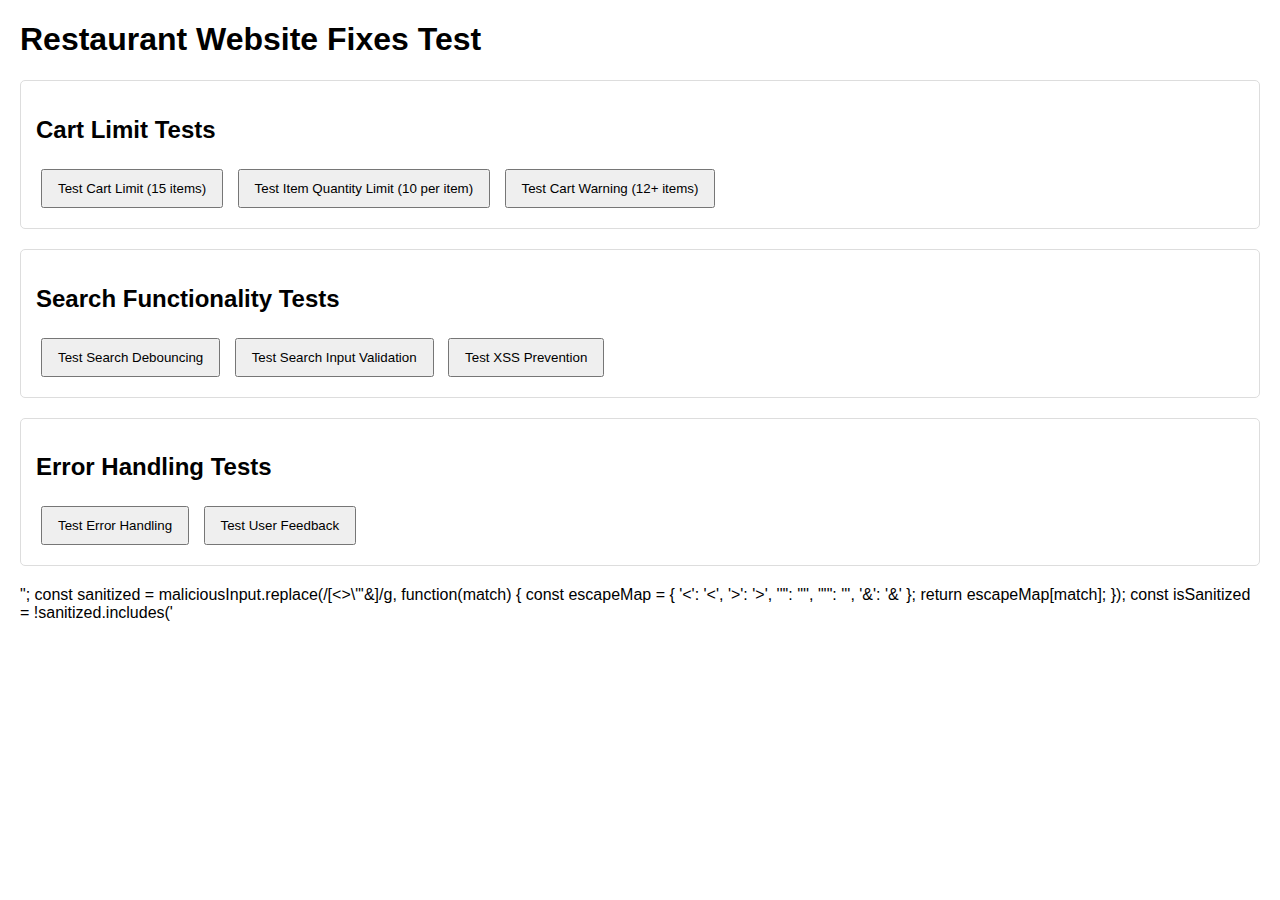
<file: test_fixes.html>
<!DOCTYPE html>
<html lang="en">
<head>
    <meta charset="UTF-8">
    <meta name="viewport" content="width=device-width, initial-scale=1.0">
    <title>Restaurant Fixes Test</title>
    <style>
        body { font-family: Arial, sans-serif; margin: 20px; }
        .test-section { margin: 20px 0; padding: 15px; border: 1px solid #ddd; border-radius: 5px; }
        .test-result { margin: 10px 0; padding: 10px; border-radius: 3px; }
        .success { background: #d4edda; color: #155724; border: 1px solid #c3e6cb; }
        .error { background: #f8d7da; color: #721c24; border: 1px solid #f5c6cb; }
        button { padding: 10px 15px; margin: 5px; cursor: pointer; }
    </style>
</head>
<body>
    <h1>Restaurant Website Fixes Test</h1>
    
    <div class="test-section">
        <h2>Cart Limit Tests</h2>
        <button onclick="testCartLimit()">Test Cart Limit (15 items)</button>
        <button onclick="testItemQuantityLimit()">Test Item Quantity Limit (10 per item)</button>
        <button onclick="testCartWarning()">Test Cart Warning (12+ items)</button>
        <div id="cartTestResults"></div>
    </div>
    
    <div class="test-section">
        <h2>Search Functionality Tests</h2>
        <button onclick="testSearchDebouncing()">Test Search Debouncing</button>
        <button onclick="testSearchValidation()">Test Search Input Validation</button>
        <button onclick="testSearchSanitization()">Test XSS Prevention</button>
        <div id="searchTestResults"></div>
    </div>
    
    <div class="test-section">
        <h2>Error Handling Tests</h2>
        <button onclick="testErrorHandling()">Test Error Handling</button>
        <button onclick="testUserFeedback()">Test User Feedback</button>
        <div id="errorTestResults"></div>
    </div>

    <script>
        // Test functions
        function testCartLimit() {
            const results = document.getElementById('cartTestResults');
            try {
                // Simulate adding items to test cart limit
                let testCart = [];
                const MAX_CART_ITEMS = 15;
                
                for (let i = 0; i < MAX_CART_ITEMS + 2; i++) {
                    testCart.push({ id: i, quantity: 1 });
                }
                
                const totalItems = testCart.reduce((sum, item) => sum + item.quantity, 0);
                const shouldBlock = totalItems >= MAX_CART_ITEMS;
                
                results.innerHTML += `<div class="test-result ${shouldBlock ? 'success' : 'error'}">
                    Cart limit test: ${shouldBlock ? 'PASSED' : 'FAILED'} - 
                    Total items: ${totalItems}, Limit: ${MAX_CART_ITEMS}
                </div>`;
            } catch (error) {
                results.innerHTML += `<div class="test-result error">Cart limit test FAILED: ${error.message}</div>`;
            }
        }
        
        function testItemQuantityLimit() {
            const results = document.getElementById('cartTestResults');
            try {
                const MAX_ITEM_QUANTITY = 10;
                let testItem = { id: 1, quantity: 9 };
                
                // Test adding one more item
                const newQuantity = testItem.quantity + 1;
                const shouldBlock = newQuantity > MAX_ITEM_QUANTITY;
                
                results.innerHTML += `<div class="test-result ${!shouldBlock ? 'success' : 'error'}">
                    Item quantity test: ${!shouldBlock ? 'PASSED' : 'FAILED'} - 
                    Current: ${testItem.quantity}, Adding: 1, New: ${newQuantity}, Limit: ${MAX_ITEM_QUANTITY}
                </div>`;
            } catch (error) {
                results.innerHTML += `<div class="test-result error">Item quantity test FAILED: ${error.message}</div>`;
            }
        }
        
        function testCartWarning() {
            const results = document.getElementById('cartTestResults');
            try {
                const CART_WARNING_THRESHOLD = 12;
                const MAX_CART_ITEMS = 15;
                let testCart = [];
                
                for (let i = 0; i < 13; i++) {
                    testCart.push({ id: i, quantity: 1 });
                }
                
                const totalItems = testCart.reduce((sum, item) => sum + item.quantity, 0);
                const shouldWarn = totalItems >= CART_WARNING_THRESHOLD && totalItems < MAX_CART_ITEMS;
                
                results.innerHTML += `<div class="test-result ${shouldWarn ? 'success' : 'error'}">
                    Cart warning test: ${shouldWarn ? 'PASSED' : 'FAILED'} - 
                    Items: ${totalItems}, Warning threshold: ${CART_WARNING_THRESHOLD}
                </div>`;
            } catch (error) {
                results.innerHTML += `<div class="test-result error">Cart warning test FAILED: ${error.message}</div>`;
            }
        }
        
        function testSearchDebouncing() {
            const results = document.getElementById('searchTestResults');
            try {
                let searchTimeout;
                const SEARCH_DEBOUNCE_DELAY = 300;
                let searchCount = 0;
                
                // Simulate rapid search inputs
                for (let i = 0; i < 5; i++) {
                    if (searchTimeout) clearTimeout(searchTimeout);
                    searchTimeout = setTimeout(() => {
                        searchCount++;
                    }, SEARCH_DEBOUNCE_DELAY);
                }
                
                // Check if debouncing works (should only execute once)
                setTimeout(() => {
                    const success = searchCount <= 1;
                    results.innerHTML += `<div class="test-result ${success ? 'success' : 'error'}">
                        Search debouncing test: ${success ? 'PASSED' : 'FAILED'} - 
                        Executions: ${searchCount} (should be 1)
                    </div>`;
                }, SEARCH_DEBOUNCE_DELAY + 100);
            } catch (error) {
                results.innerHTML += `<div class="test-result error">Search debouncing test FAILED: ${error.message}</div>`;
            }
        }
        
        function testSearchValidation() {
            const results = document.getElementById('searchTestResults');
            try {
                const testInput = "a".repeat(101); // 101 characters
                const shouldBlock = testInput.length > 100;
                
                results.innerHTML += `<div class="test-result ${shouldBlock ? 'success' : 'error'}">
                    Search validation test: ${shouldBlock ? 'PASSED' : 'FAILED'} - 
                    Input length: ${testInput.length}, Limit: 100
                </div>`;
            } catch (error) {
                results.innerHTML += `<div class="test-result error">Search validation test FAILED: ${error.message}</div>`;
            }
        }
        
        function testSearchSanitization() {
            const results = document.getElementById('searchTestResults');
            try {
                const maliciousInput = "<script>alert('xss')</script>";
                const sanitized = maliciousInput.replace(/[<>\"'&]/g, function(match) {
                    const escapeMap = {
                        '<': '&lt;',
                        '>': '&gt;',
                        '"': '&quot;',
                        "'": '&#x27;',
                        '&': '&amp;'
                    };
                    return escapeMap[match];
                });
                
                const isSanitized = !sanitized.includes('<script>');
                
                results.innerHTML += `<div class="test-result ${isSanitized ? 'success' : 'error'}">
                    XSS prevention test: ${isSanitized ? 'PASSED' : 'FAILED'} - 
                    Original: ${maliciousInput}, Sanitized: ${sanitized}
                </div>`;
            } catch (error) {
                results.innerHTML += `<div class="test-result error">XSS prevention test FAILED: ${error.message}</div>`;
            }
        }
        
        function testErrorHandling() {
            const results = document.getElementById('errorTestResults');
            try {
                // Test error handling with try-catch
                function riskyOperation() {
                    throw new Error("Test error for error handling");
                }
                
                try {
                    riskyOperation();
                } catch (error) {
                    const handled = error.message === "Test error for error handling";
                    results.innerHTML += `<div class="test-result ${handled ? 'success' : 'error'}">
                        Error handling test: ${handled ? 'PASSED' : 'FAILED'} - 
                        Error caught and handled properly
                    </div>`;
                }
            } catch (error) {
                results.innerHTML += `<div class="test-result error">Error handling test FAILED: ${error.message}</div>`;
            }
        }
        
        function testUserFeedback() {
            const results = document.getElementById('errorTestResults');
            try {
                // Test user feedback mechanisms
                const feedbackMessages = [
                    "Cart limit reached! Maximum 15 items allowed.",
                    "Maximum quantity of 10 allowed for this item.",
                    "Search query too long. Please keep it under 100 characters."
                ];
                
                const hasUserFeedback = feedbackMessages.every(msg => msg.length > 0);
                
                results.innerHTML += `<div class="test-result ${hasUserFeedback ? 'success' : 'error'}">
                    User feedback test: ${hasUserFeedback ? 'PASSED' : 'FAILED'} - 
                    Feedback messages available: ${feedbackMessages.length}
                </div>`;
            } catch (error) {
                results.innerHTML += `<div class="test-result error">User feedback test FAILED: ${error.message}</div>`;
            }
        }
    </script>
</body>
</html>
</file>
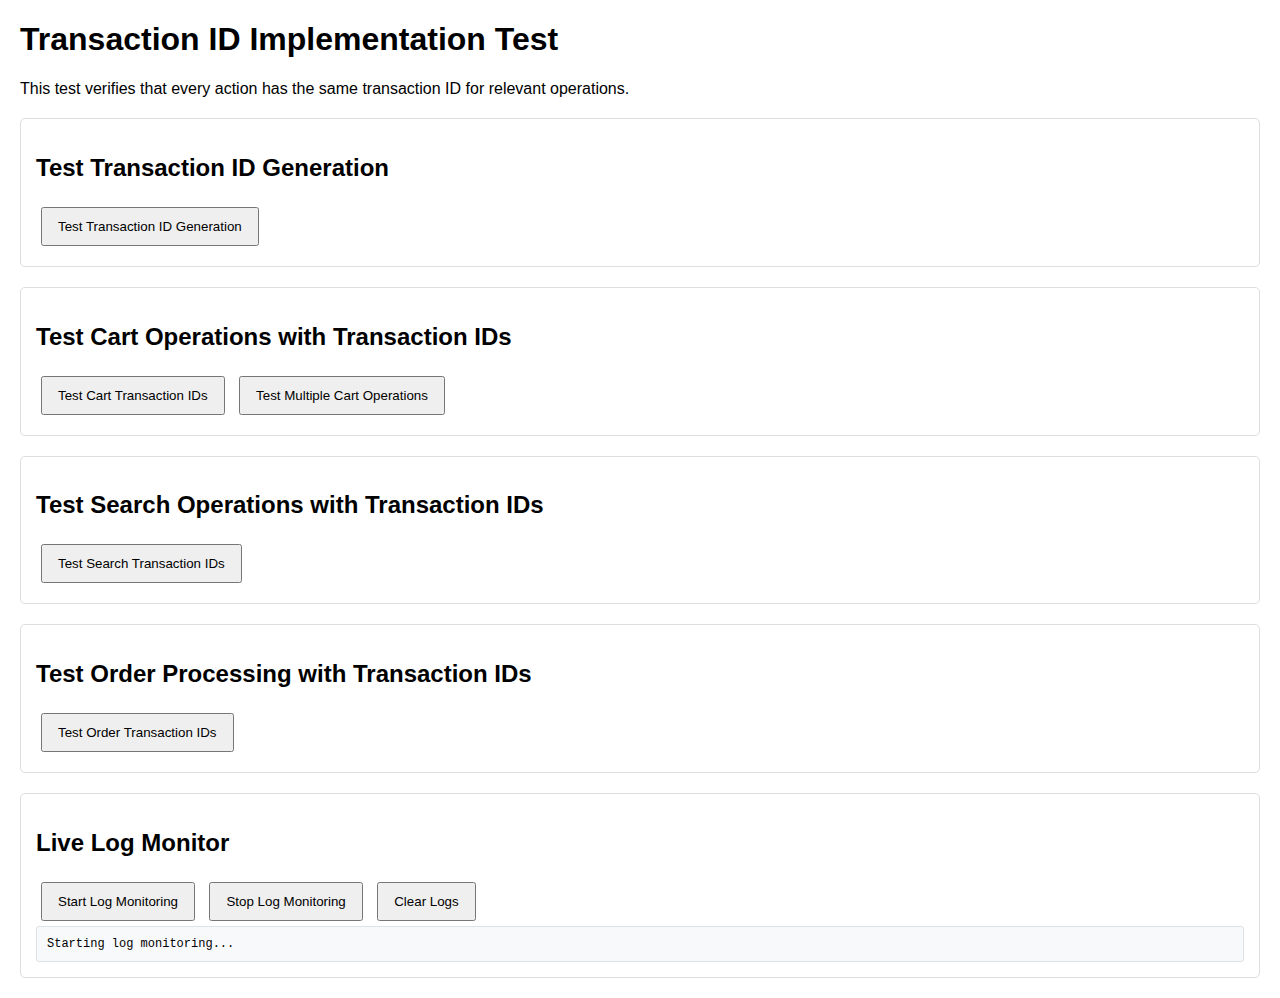
<file: test_transaction_ids.html>
<!DOCTYPE html>
<html lang="en">
<head>
    <meta charset="UTF-8">
    <meta name="viewport" content="width=device-width, initial-scale=1.0">
    <title>Transaction ID Test - Restaurant Website</title>
    <style>
        body { font-family: Arial, sans-serif; margin: 20px; }
        .test-section { margin: 20px 0; padding: 15px; border: 1px solid #ddd; border-radius: 5px; }
        .test-result { margin: 10px 0; padding: 10px; border-radius: 3px; }
        .success { background: #d4edda; color: #155724; border: 1px solid #c3e6cb; }
        .error { background: #f8d7da; color: #721c24; border: 1px solid #f5c6cb; }
        .info { background: #d1ecf1; color: #0c5460; border: 1px solid #bee5eb; }
        button { padding: 10px 15px; margin: 5px; cursor: pointer; }
        .log-display { background: #f8f9fa; padding: 10px; border: 1px solid #dee2e6; border-radius: 3px; max-height: 300px; overflow-y: auto; font-family: monospace; font-size: 12px; }
    </style>
</head>
<body>
    <h1>Transaction ID Implementation Test</h1>
    <p>This test verifies that every action has the same transaction ID for relevant operations.</p>
    
    <div class="test-section">
        <h2>Test Transaction ID Generation</h2>
        <button onclick="testTransactionIdGeneration()">Test Transaction ID Generation</button>
        <div id="transactionIdResults"></div>
    </div>
    
    <div class="test-section">
        <h2>Test Cart Operations with Transaction IDs</h2>
        <button onclick="testCartTransactionIds()">Test Cart Transaction IDs</button>
        <button onclick="testMultipleCartOperations()">Test Multiple Cart Operations</button>
        <div id="cartTransactionResults"></div>
    </div>
    
    <div class="test-section">
        <h2>Test Search Operations with Transaction IDs</h2>
        <button onclick="testSearchTransactionIds()">Test Search Transaction IDs</button>
        <div id="searchTransactionResults"></div>
    </div>
    
    <div class="test-section">
        <h2>Test Order Processing with Transaction IDs</h2>
        <button onclick="testOrderTransactionIds()">Test Order Transaction IDs</button>
        <div id="orderTransactionResults"></div>
    </div>
    
    <div class="test-section">
        <h2>Live Log Monitor</h2>
        <button onclick="startLogMonitoring()">Start Log Monitoring</button>
        <button onclick="stopLogMonitoring()">Stop Log Monitoring</button>
        <button onclick="clearLogs()">Clear Logs</button>
        <div id="logDisplay" class="log-display"></div>
    </div>

    <script src="logger.js"></script>
    <script>
        let logMonitorInterval = null;
        let testLogger = null;
        
        // Initialize test logger
        if (typeof RestaurantLogger !== 'undefined') {
            testLogger = new RestaurantLogger();
        }
        
        function testTransactionIdGeneration() {
            const results = document.getElementById('transactionIdResults');
            results.innerHTML = '';
            
            try {
                if (!testLogger) {
                    results.innerHTML += '<div class="test-result error">Logger not available</div>';
                    return;
                }
                
                // Test transaction ID generation
                const transactionId1 = testLogger.generateTransactionId();
                const transactionId2 = testLogger.generateTransactionId();
                
                const isUnique = transactionId1 !== transactionId2;
                const hasCorrectFormat = /^txn_session_\d+_\d+_\d+$/.test(transactionId1);
                
                results.innerHTML += `<div class="test-result ${isUnique ? 'success' : 'error'}">
                    Transaction ID Uniqueness: ${isUnique ? 'PASSED' : 'FAILED'} - 
                    ID1: ${transactionId1}, ID2: ${transactionId2}
                </div>`;
                
                results.innerHTML += `<div class="test-result ${hasCorrectFormat ? 'success' : 'error'}">
                    Transaction ID Format: ${hasCorrectFormat ? 'PASSED' : 'FAILED'} - 
                    Format: ${transactionId1}
                </div>`;
                
            } catch (error) {
                results.innerHTML += `<div class="test-result error">Transaction ID test FAILED: ${error.message}</div>`;
            }
        }
        
        function testCartTransactionIds() {
            const results = document.getElementById('cartTransactionResults');
            results.innerHTML = '';
            
            try {
                if (!testLogger) {
                    results.innerHTML += '<div class="test-result error">Logger not available</div>';
                    return;
                }
                
                // Start a cart transaction
                const cartTransactionId = testLogger.startTransaction('CART_OPERATION', {
                    operation: 'test_cart_operations'
                });
                
                // Simulate multiple cart actions
                const testItem = { id: 1, name: 'Test Item', price: 100 };
                
                // Add item
                testLogger.logTransaction('ITEM_ADDED', testItem, 1, 100, 100, cartTransactionId);
                
                // Update quantity
                testLogger.logTransaction('QUANTITY_INCREASED', testItem, 2, 100, 200, cartTransactionId);
                
                // Remove item
                testLogger.logTransaction('ITEM_REMOVED', testItem, 0, 100, 0, cartTransactionId);
                
                // Complete transaction
                testLogger.completeTransaction(cartTransactionId, {
                    finalTotal: 0,
                    operationsCount: 3
                });
                
                results.innerHTML += `<div class="test-result success">
                    Cart Transaction Test: PASSED - 
                    Transaction ID: ${cartTransactionId}
                </div>`;
                
                results.innerHTML += `<div class="test-result info">
                    All cart operations used the same transaction ID: ${cartTransactionId}
                </div>`;
                
            } catch (error) {
                results.innerHTML += `<div class="test-result error">Cart transaction test FAILED: ${error.message}</div>`;
            }
        }
        
        function testMultipleCartOperations() {
            const results = document.getElementById('cartTransactionResults');
            
            try {
                if (!testLogger) {
                    results.innerHTML += '<div class="test-result error">Logger not available</div>';
                    return;
                }
                
                // Test multiple separate cart operations (should have different transaction IDs)
                const transaction1 = testLogger.startTransaction('CART_OPERATION', { operation: 'add_item_1' });
                const transaction2 = testLogger.startTransaction('CART_OPERATION', { operation: 'add_item_2' });
                
                const areDifferent = transaction1 !== transaction2;
                
                testLogger.completeTransaction(transaction1);
                testLogger.completeTransaction(transaction2);
                
                results.innerHTML += `<div class="test-result ${areDifferent ? 'success' : 'error'}">
                    Multiple Cart Operations: ${areDifferent ? 'PASSED' : 'FAILED'} - 
                    Different transaction IDs: ${transaction1} vs ${transaction2}
                </div>`;
                
            } catch (error) {
                results.innerHTML += `<div class="test-result error">Multiple cart operations test FAILED: ${error.message}</div>`;
            }
        }
        
        function testSearchTransactionIds() {
            const results = document.getElementById('searchTransactionResults');
            results.innerHTML = '';
            
            try {
                if (!testLogger) {
                    results.innerHTML += '<div class="test-result error">Logger not available</div>';
                    return;
                }
                
                // Test search transaction
                const searchTransactionId = testLogger.startTransaction('SEARCH_OPERATION', {
                    query: 'test search'
                });
                
                // Log search with transaction ID
                testLogger.logSearch('test search', [], {}, searchTransactionId);
                
                // Complete search transaction
                testLogger.completeTransaction(searchTransactionId, {
                    resultsCount: 0,
                    query: 'test search'
                });
                
                results.innerHTML += `<div class="test-result success">
                    Search Transaction Test: PASSED - 
                    Transaction ID: ${searchTransactionId}
                </div>`;
                
            } catch (error) {
                results.innerHTML += `<div class="test-result error">Search transaction test FAILED: ${error.message}</div>`;
            }
        }
        
        function testOrderTransactionIds() {
            const results = document.getElementById('orderTransactionResults');
            results.innerHTML = '';
            
            try {
                if (!testLogger) {
                    results.innerHTML += '<div class="test-result error">Logger not available</div>';
                    return;
                }
                
                // Test order processing transaction
                const orderTransactionId = testLogger.startTransaction('ORDER_PROCESSING', {
                    cartItems: 2,
                    cartTotal: 250
                });
                
                // Simulate order processing steps
                testLogger.log('INFO', 'ORDER_PROCESSING', 'Payment processing started', {
                    transactionId: orderTransactionId,
                    amount: 250
                });
                
                testLogger.log('INFO', 'ORDER_PROCESSING', 'Order validation completed', {
                    transactionId: orderTransactionId,
                    items: 2
                });
                
                // Complete order transaction
                testLogger.completeTransaction(orderTransactionId, {
                    orderId: 12345,
                    totalAmount: 250,
                    status: 'completed'
                });
                
                results.innerHTML += `<div class="test-result success">
                    Order Transaction Test: PASSED - 
                    Transaction ID: ${orderTransactionId}
                </div>`;
                
            } catch (error) {
                results.innerHTML += `<div class="test-result error">Order transaction test FAILED: ${error.message}</div>`;
            }
        }
        
        function startLogMonitoring() {
            if (logMonitorInterval) {
                clearInterval(logMonitorInterval);
            }
            
            const logDisplay = document.getElementById('logDisplay');
            logDisplay.innerHTML = 'Starting log monitoring...\n';
            
            logMonitorInterval = setInterval(() => {
                const logs = localStorage.getItem('restaurant_logs') || '';
                const logLines = logs.split('\n').filter(line => line.trim());
                
                // Show last 20 log entries
                const recentLogs = logLines.slice(-20);
                logDisplay.innerHTML = recentLogs.join('\n');
                logDisplay.scrollTop = logDisplay.scrollHeight;
            }, 1000);
        }
        
        function stopLogMonitoring() {
            if (logMonitorInterval) {
                clearInterval(logMonitorInterval);
                logMonitorInterval = null;
            }
        }
        
        function clearLogs() {
            localStorage.removeItem('restaurant_logs');
            document.getElementById('logDisplay').innerHTML = 'Logs cleared.';
        }
        
        // Auto-start log monitoring
        window.addEventListener('load', () => {
            startLogMonitoring();
        });
    </script>
</body>
</html>
</file>
<file: styles.css>
/* Reset and Base Styles */
* {
    margin: 0;
    padding: 0;
    box-sizing: border-box;
}

body {
    font-family: 'Segoe UI', Tahoma, Geneva, Verdana, sans-serif;
    line-height: 1.6;
    color: #333;
    background-color: #f8f9fa;
}

.container {
    max-width: 1200px;
    margin: 0 auto;
    padding: 0 20px;
}

/* Header */
.header {
    background: linear-gradient(135deg, #2c3e50, #34495e);
    color: white;
    padding: 1rem 0;
    position: sticky;
    top: 0;
    z-index: 100;
    box-shadow: 0 2px 10px rgba(0,0,0,0.1);
}

.header .container {
    display: flex;
    justify-content: space-between;
    align-items: center;
}

.logo h1 {
    font-size: 1.8rem;
    margin-bottom: 0.2rem;
}

.logo p {
    font-size: 0.9rem;
    opacity: 0.9;
}

.cart-icon {
    position: relative;
    cursor: pointer;
    font-size: 1.5rem;
    padding: 0.5rem;
    border-radius: 50%;
    background: rgba(255,255,255,0.1);
    transition: all 0.3s ease;
}

.cart-icon:hover {
    background: rgba(255,255,255,0.2);
    transform: scale(1.1);
}

.cart-count {
    position: absolute;
    top: -5px;
    right: -5px;
    background: #e74c3c;
    color: white;
    border-radius: 50%;
    width: 20px;
    height: 20px;
    font-size: 0.8rem;
    display: flex;
    align-items: center;
    justify-content: center;
    font-weight: bold;
}

/* Hero Section */
.hero {
    background: linear-gradient(rgba(0,0,0,0.4), rgba(0,0,0,0.4)), url('data:image/svg+xml,<svg xmlns="http://www.w3.org/2000/svg" viewBox="0 0 1200 400"><rect fill="%23f39c12" width="1200" height="400"/><circle fill="%23e67e22" cx="200" cy="100" r="80"/><circle fill="%23d35400" cx="800" cy="200" r="60"/><circle fill="%23c0392b" cx="1000" cy="300" r="40"/></svg>');
    background-size: cover;
    background-position: center;
    color: white;
    text-align: center;
    padding: 4rem 0;
}

.hero h2 {
    font-size: 2.5rem;
    margin-bottom: 1rem;
    text-shadow: 2px 2px 4px rgba(0,0,0,0.5);
}

.hero p {
    font-size: 1.2rem;
    margin-bottom: 2rem;
    opacity: 0.9;
}

.qr-info {
    background: rgba(255,255,255,0.1);
    padding: 1rem 2rem;
    border-radius: 25px;
    display: inline-block;
    backdrop-filter: blur(10px);
}

.qr-info i {
    margin-right: 0.5rem;
    font-size: 1.2rem;
}

/* Hero Stats */
.hero-stats {
    display: flex;
    justify-content: center;
    gap: 3rem;
    margin: 2rem 0;
    flex-wrap: wrap;
}

.stat-item {
    text-align: center;
    background: rgba(255,255,255,0.1);
    padding: 1.5rem 1rem;
    border-radius: 15px;
    backdrop-filter: blur(10px);
    min-width: 120px;
    transition: all 0.3s ease;
}

.stat-item:hover {
    transform: translateY(-5px);
    background: rgba(255,255,255,0.2);
}

.stat-item i {
    font-size: 2rem;
    margin-bottom: 0.5rem;
    display: block;
    color: #f39c12;
}

.stat-number {
    display: block;
    font-size: 2rem;
    font-weight: bold;
    margin-bottom: 0.3rem;
}

.stat-label {
    font-size: 0.9rem;
    opacity: 0.9;
}

/* Menu Navigation */
.menu-nav {
    background: white;
    padding: 1rem 0;
    box-shadow: 0 2px 5px rgba(0,0,0,0.1);
    position: sticky;
    top: 80px;
    z-index: 99;
}

.menu-nav .container {
    display: flex;
    gap: 1rem;
    overflow-x: auto;
    padding: 0 20px;
}

.nav-btn {
    background: none;
    border: 2px solid #e0e0e0;
    padding: 0.8rem 1.5rem;
    border-radius: 25px;
    cursor: pointer;
    font-weight: 500;
    transition: all 0.3s ease;
    white-space: nowrap;
    min-width: fit-content;
}

.nav-btn:hover {
    border-color: #3498db;
    color: #3498db;
}

.nav-btn.active {
    background: #3498db;
    border-color: #3498db;
    color: white;
}

/* Search Section */
.search-section {
    background: #f8f9fa;
    padding: 2rem 0;
    border-bottom: 1px solid #e0e0e0;
}

.search-bar {
    position: relative;
    max-width: 500px;
    margin: 0 auto 1.5rem;
}

.search-bar i {
    position: absolute;
    left: 1rem;
    top: 50%;
    transform: translateY(-50%);
    color: #7f8c8d;
    font-size: 1.1rem;
}

.search-bar input {
    width: 100%;
    padding: 1rem 3rem 1rem 3rem;
    border: 2px solid #e0e0e0;
    border-radius: 25px;
    font-size: 1rem;
    transition: all 0.3s ease;
    background: white;
}

.search-bar input:focus {
    outline: none;
    border-color: #3498db;
    box-shadow: 0 0 0 3px rgba(52, 152, 219, 0.1);
}

.clear-search {
    position: absolute;
    right: 1rem;
    top: 50%;
    transform: translateY(-50%);
    background: none;
    border: none;
    color: #7f8c8d;
    cursor: pointer;
    padding: 0.5rem;
    border-radius: 50%;
    transition: all 0.3s ease;
    opacity: 0;
    visibility: hidden;
}

.clear-search.show {
    opacity: 1;
    visibility: visible;
}

.clear-search:hover {
    background: #e0e0e0;
    color: #2c3e50;
}

.filter-options {
    display: flex;
    justify-content: center;
    gap: 1rem;
    flex-wrap: wrap;
}

.filter-btn {
    background: white;
    border: 2px solid #e0e0e0;
    padding: 0.6rem 1.2rem;
    border-radius: 20px;
    cursor: pointer;
    font-weight: 500;
    transition: all 0.3s ease;
    font-size: 0.9rem;
}

.filter-btn:hover {
    border-color: #3498db;
    color: #3498db;
}

.filter-btn.active {
    background: #3498db;
    border-color: #3498db;
    color: white;
}

/* Menu Section */
.menu-section {
    padding: 2rem 0;
}

.menu-header {
    display: flex;
    justify-content: space-between;
    align-items: center;
    margin-bottom: 2rem;
    flex-wrap: wrap;
    gap: 1rem;
}

.menu-header h3 {
    color: #2c3e50;
    font-size: 1.8rem;
    margin: 0;
}

.sort-options select {
    padding: 0.8rem 1rem;
    border: 2px solid #e0e0e0;
    border-radius: 10px;
    background: white;
    font-size: 1rem;
    cursor: pointer;
    transition: all 0.3s ease;
}

.sort-options select:focus {
    outline: none;
    border-color: #3498db;
}

.no-results {
    text-align: center;
    padding: 4rem 2rem;
    color: #7f8c8d;
}

.no-results i {
    font-size: 4rem;
    margin-bottom: 1rem;
    opacity: 0.5;
}

.no-results h3 {
    margin-bottom: 0.5rem;
    color: #2c3e50;
}

.menu-grid {
    display: grid;
    grid-template-columns: repeat(auto-fill, minmax(300px, 1fr));
    gap: 2rem;
    margin-top: 2rem;
}

.menu-item {
    background: white;
    border-radius: 15px;
    overflow: hidden;
    box-shadow: 0 5px 15px rgba(0,0,0,0.1);
    transition: all 0.3s ease;
    cursor: pointer;
}

.menu-item:hover {
    transform: translateY(-5px);
    box-shadow: 0 10px 25px rgba(0,0,0,0.15);
}

.menu-item {
    opacity: 0;
    transform: translateY(20px);
    transition: all 0.6s ease;
}

.menu-item.animate-in {
    opacity: 1;
    transform: translateY(0);
}

.menu-item-image {
    height: 200px;
    background: linear-gradient(45deg, #f39c12, #e67e22);
    display: flex;
    align-items: center;
    justify-content: center;
    font-size: 3rem;
    color: white;
}

.menu-item-content {
    padding: 1.5rem;
}

.menu-item h3 {
    font-size: 1.3rem;
    margin-bottom: 0.5rem;
    color: #2c3e50;
}

.menu-item p {
    color: #7f8c8d;
    margin-bottom: 1rem;
    line-height: 1.5;
}

.menu-item-footer {
    display: flex;
    justify-content: space-between;
    align-items: center;
}

.price {
    font-size: 1.5rem;
    font-weight: bold;
    color: #27ae60;
}

.add-to-cart {
    background: #27ae60;
    color: white;
    border: none;
    padding: 0.8rem 1.5rem;
    border-radius: 25px;
    cursor: pointer;
    font-weight: 500;
    transition: all 0.3s ease;
}

.add-to-cart:hover {
    background: #229954;
    transform: scale(1.05);
}

.add-to-cart:active {
    transform: scale(0.95);
}

/* Cart Sidebar */
.cart-sidebar {
    position: fixed;
    top: 0;
    right: -400px;
    width: 400px;
    height: 100vh;
    background: white;
    box-shadow: -5px 0 15px rgba(0,0,0,0.1);
    transition: right 0.3s ease;
    z-index: 1000;
    display: flex;
    flex-direction: column;
}

.cart-sidebar.open {
    right: 0;
}

.cart-header {
    padding: 1.5rem;
    border-bottom: 1px solid #e0e0e0;
    display: flex;
    justify-content: space-between;
    align-items: center;
    background: #f8f9fa;
}

.cart-header h3 {
    color: #2c3e50;
}

.close-cart {
    background: none;
    border: none;
    font-size: 1.5rem;
    cursor: pointer;
    color: #7f8c8d;
    padding: 0.5rem;
    border-radius: 50%;
    transition: all 0.3s ease;
}

.close-cart:hover {
    background: #e0e0e0;
    color: #2c3e50;
}

.cart-items {
    flex: 1;
    padding: 1rem;
    overflow-y: auto;
}

.cart-item {
    display: flex;
    justify-content: space-between;
    align-items: center;
    padding: 1rem 0;
    border-bottom: 1px solid #f0f0f0;
}

.cart-item-info h4 {
    font-size: 1rem;
    margin-bottom: 0.3rem;
}

.cart-item-info p {
    color: #7f8c8d;
    font-size: 0.9rem;
}

.cart-item-controls {
    display: flex;
    align-items: center;
    gap: 0.5rem;
}

.quantity-btn {
    background: #3498db;
    color: white;
    border: none;
    width: 30px;
    height: 30px;
    border-radius: 50%;
    cursor: pointer;
    font-weight: bold;
    transition: all 0.3s ease;
}

.quantity-btn:hover {
    background: #2980b9;
}

.quantity {
    margin: 0 0.5rem;
    font-weight: bold;
    min-width: 20px;
    text-align: center;
}

.remove-item {
    background: #e74c3c;
    color: white;
    border: none;
    padding: 0.3rem 0.6rem;
    border-radius: 15px;
    cursor: pointer;
    font-size: 0.8rem;
    transition: all 0.3s ease;
}

.remove-item:hover {
    background: #c0392b;
}

.cart-footer {
    padding: 1.5rem;
    border-top: 1px solid #e0e0e0;
    background: #f8f9fa;
}

.cart-total {
    font-size: 1.3rem;
    margin-bottom: 1rem;
    text-align: center;
    color: #2c3e50;
}

.checkout-btn {
    width: 100%;
    background: #27ae60;
    color: white;
    border: none;
    padding: 1rem;
    border-radius: 10px;
    font-size: 1.1rem;
    font-weight: bold;
    cursor: pointer;
    transition: all 0.3s ease;
}

.checkout-btn:hover {
    background: #229954;
    transform: translateY(-2px);
}

.checkout-btn:disabled {
    background: #bdc3c7;
    cursor: not-allowed;
    transform: none;
}

/* Cart Overlay */
.cart-overlay {
    position: fixed;
    top: 0;
    left: 0;
    width: 100%;
    height: 100%;
    background: rgba(0,0,0,0.5);
    z-index: 999;
    opacity: 0;
    visibility: hidden;
    transition: all 0.3s ease;
}

.cart-overlay.show {
    opacity: 1;
    visibility: visible;
}

/* Modal */
.modal {
    position: fixed;
    top: 0;
    left: 0;
    width: 100%;
    height: 100%;
    background: rgba(0,0,0,0.5);
    z-index: 2000;
    display: flex;
    align-items: center;
    justify-content: center;
    opacity: 0;
    visibility: hidden;
    transition: all 0.3s ease;
}

.modal.show {
    opacity: 1;
    visibility: visible;
}

.modal-content {
    background: white;
    border-radius: 15px;
    max-width: 500px;
    width: 90%;
    max-height: 80vh;
    overflow-y: auto;
    box-shadow: 0 20px 40px rgba(0,0,0,0.2);
}

.modal-header {
    padding: 1.5rem;
    border-bottom: 1px solid #e0e0e0;
    display: flex;
    justify-content: space-between;
    align-items: center;
    background: #f8f9fa;
    border-radius: 15px 15px 0 0;
}

.modal-header h3 {
    color: #27ae60;
    display: flex;
    align-items: center;
    gap: 0.5rem;
}

.close-modal {
    background: none;
    border: none;
    font-size: 1.5rem;
    cursor: pointer;
    color: #7f8c8d;
    padding: 0.5rem;
    border-radius: 50%;
    transition: all 0.3s ease;
}

.close-modal:hover {
    background: #e0e0e0;
    color: #2c3e50;
}

.modal-body {
    padding: 1.5rem;
}

.modal-body p {
    margin-bottom: 1rem;
    color: #2c3e50;
}

.order-details {
    background: #f8f9fa;
    padding: 1rem;
    border-radius: 10px;
    margin-top: 1rem;
}

.modal-footer {
    padding: 1.5rem;
    border-top: 1px solid #e0e0e0;
    text-align: center;
}

.btn-primary {
    background: #3498db;
    color: white;
    border: none;
    padding: 1rem 2rem;
    border-radius: 25px;
    font-size: 1rem;
    font-weight: 500;
    cursor: pointer;
    transition: all 0.3s ease;
}

.btn-primary:hover {
    background: #2980b9;
    transform: translateY(-2px);
}

/* Footer */
.footer {
    background: #2c3e50;
    color: white;
    padding: 3rem 0 2rem;
    margin-top: 4rem;
}

.footer-content {
    display: grid;
    grid-template-columns: repeat(auto-fit, minmax(250px, 1fr));
    gap: 2rem;
}

.footer-section h4 {
    margin-bottom: 1rem;
    color: #ecf0f1;
}

.footer-section p {
    margin-bottom: 0.5rem;
    opacity: 0.8;
}

.footer-section i {
    margin-right: 0.5rem;
    width: 20px;
}

.qr-code {
    text-align: center;
}

.qr-code img {
    border: 2px solid #34495e;
    border-radius: 10px;
    margin-bottom: 0.5rem;
    display: inline-block;
}

/* Responsive Design */
@media (max-width: 768px) {
    .container {
        padding: 0 15px;
    }
    
    .hero h2 {
        font-size: 2rem;
    }
    
    .hero p {
        font-size: 1rem;
    }
    
    .hero-stats {
        gap: 1.5rem;
    }
    
    .stat-item {
        min-width: 100px;
        padding: 1rem 0.5rem;
    }
    
    .stat-number {
        font-size: 1.5rem;
    }
    
    .menu-grid {
        grid-template-columns: 1fr;
        gap: 1.5rem;
    }
    
    .cart-sidebar {
        width: 100%;
        right: -100%;
    }
    
    .menu-nav .container {
        gap: 0.5rem;
        overflow-x: auto;
        padding-bottom: 0.5rem;
    }
    
    .nav-btn {
        padding: 0.6rem 1rem;
        font-size: 0.9rem;
        flex-shrink: 0;
    }
    
    .menu-header {
        flex-direction: column;
        align-items: flex-start;
        gap: 1rem;
    }
    
    .search-bar {
        max-width: 100%;
    }
    
    .filter-options {
        gap: 0.5rem;
    }
    
    .filter-btn {
        padding: 0.5rem 1rem;
        font-size: 0.8rem;
    }
    
    .footer-content {
        grid-template-columns: 1fr;
        text-align: center;
    }
}

@media (max-width: 480px) {
    .header .container {
        flex-direction: column;
        gap: 1rem;
    }
    
    .logo {
        text-align: center;
    }
    
    .hero {
        padding: 2rem 0;
    }
    
    .hero h2 {
        font-size: 1.8rem;
    }
    
    .menu-item-content {
        padding: 1rem;
    }
    
    .menu-item-footer {
        flex-direction: column;
        gap: 1rem;
        align-items: stretch;
    }
    
    .add-to-cart {
        width: 100%;
    }
}

/* Loading Animation */
.loading {
    display: inline-block;
    width: 20px;
    height: 20px;
    border: 3px solid #f3f3f3;
    border-top: 3px solid #3498db;
    border-radius: 50%;
    animation: spin 1s linear infinite;
}

@keyframes spin {
    0% { transform: rotate(0deg); }
    100% { transform: rotate(360deg); }
}

/* Success Animation */
.success-checkmark {
    width: 80px;
    height: 80px;
    border-radius: 50%;
    display: block;
    stroke-width: 2;
    stroke: #27ae60;
    stroke-miterlimit: 10;
    margin: 0 auto 1rem;
    box-shadow: inset 0px 0px 0px #27ae60;
    animation: fill 0.4s ease-in-out 0.4s forwards, scale 0.3s ease-in-out 0.9s both;
}

.success-checkmark circle {
    stroke-dasharray: 166;
    stroke-dashoffset: 166;
    stroke-width: 2;
    stroke-miterlimit: 10;
    stroke: #27ae60;
    fill: none;
    animation: stroke 0.6s cubic-bezier(0.65, 0, 0.45, 1) forwards;
}

.success-checkmark path {
    transform-origin: 50% 50%;
    stroke-dasharray: 48;
    stroke-dashoffset: 48;
    animation: stroke 0.3s cubic-bezier(0.65, 0, 0.45, 1) 0.8s forwards;
}

@keyframes stroke {
    100% {
        stroke-dashoffset: 0;
    }
}

@keyframes scale {
    0%, 100% {
        transform: none;
    }
    50% {
        transform: scale3d(1.1, 1.1, 1);
    }
}

@keyframes fill {
    100% {
        box-shadow: inset 0px 0px 0px 30px #27ae60;
    }
}
</file>
